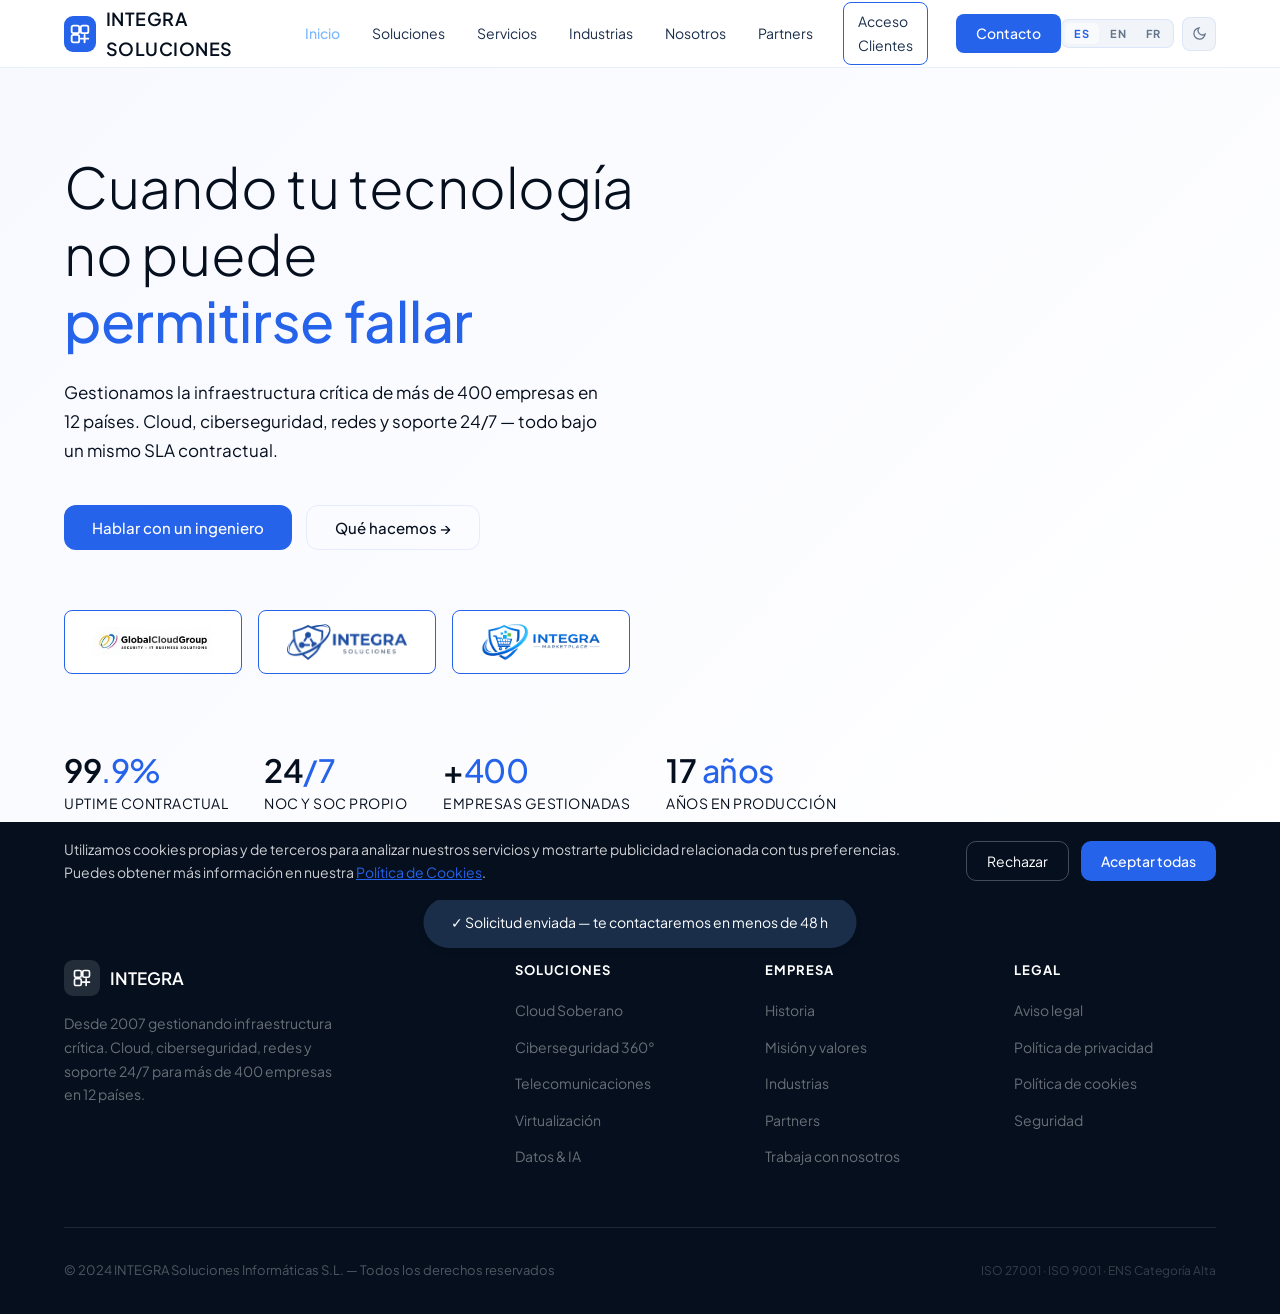
<file: index.html>
<!DOCTYPE html>
<html lang="es">

<head>
  <meta charset="UTF-8">
  <meta name="viewport" content="width=device-width, initial-scale=1.0">
  <title>INTEGRA Soluciones Informáticas</title>
  <link rel="icon"
    href='data:image/svg+xml,<svg xmlns="http://www.w3.org/2000/svg" viewBox="0 0 24 24" fill="none" stroke="%230a5fd6" stroke-width="2.2" stroke-linecap="round"><rect x="2" y="2" width="9" height="9" rx="2"/><rect x="13" y="2" width="9" height="9" rx="2"/><rect x="2" y="13" width="9" height="9" rx="2"/><path d="M13 17.5h9M17.5 13v9"/></svg>'
    type="image/svg+xml">
  <link href="https://fonts.googleapis.com/css2?family=Instrument+Serif:ital@0;1&family=Plus+Jakarta+Sans:wght@300;400;500;600&display=swap" rel="stylesheet">
  <style>
    *,*::before,*::after{box-sizing:border-box;margin:0;padding:0;caret-color:transparent}
    input,textarea,[contenteditable="true"]{caret-color:auto}

:root {
  --ink:#050f1e;--ink2:#1a2e4a;--blue:#2563eb;--blue2:#1e40af;
  --sky:#f8fafc;--sky2:#e2e8f0;--white:#ffffff;--gray:#64748b;
  --gray2:#f1f5f9;--border:rgba(37,99,235,0.1);--accent:#059669;
  --font-head:'Plus Jakarta Sans',sans-serif;--font-body:'Plus Jakarta Sans',sans-serif;
  --radius:8px;--radius-lg:12px;
  --shadow:0 1px 3px rgba(0,0,0,0.1);--shadow-lg:0 4px 6px rgba(0,0,0,0.1);
  --gradient-primary:linear-gradient(135deg, #2563eb 0%, #1e40af 70%);
  --gradient-secondary:linear-gradient(135deg, #f8fafc 0%, #e2e8f0 70%);
  --gradient-tertiary:linear-gradient(135deg, rgba(37,99,235,0.03) 0%, rgba(5,150,105,0.02) 70%);
}

    /* DARK MODE */
body.dark {
  --white:#0f172a;--gray2:#020617;
  --border:rgba(37,99,235,0.2);--sky:rgba(37,99,235,0.08);--sky2:rgba(37,99,235,0.12);
  --gray:#94a3b8;--shadow:0 1px 3px rgba(0,0,0,0.3);--shadow-lg:0 4px 6px rgba(0,0,0,0.4);
  background:#020617;color:#e2e8f0;
  /* Hero dark tokens */
  --hero-bg:#020617;
  --hero-text:#f1f5f9;
  --hero-sub:rgba(255,255,255,0.6);
  --hero-badge-bg:rgba(37,99,235,0.15);
  --hero-badge-border:rgba(37,99,235,0.3);
  --hero-badge-color:#60a5fa;
  --hero-metric-border:rgba(255,255,255,0.1);
  --hero-metric-label:rgba(255,255,255,0.4);
  --hero-grid-color:rgba(255,255,255,0.08);
}
    body.dark nav{background:rgba(10,15,25,0.97);border-bottom-color:rgba(80,140,220,0.14)}
    body.dark .nav-logo{color:#c8daf0}
    body.dark .nav-links a{color:#a8c0e0}
    body.dark .nav-links a:hover{background:var(--sky);color:#7ab8ff}
    body.dark .nav-links a.active{background:var(--sky);color:#7ab8ff}
    body.dark .nav-links a[data-page="login"]{color:#7ab8ff!important;border-color:#7ab8ff!important}
    body.dark .nav-toggle span{background:#c8daf0}
    body.dark .section-title,body.dark h2.section-title{color:#dce8f8}
    body.dark .contact-info h3{color:#dce8f8}
    body.dark .sol-card h3,body.dark .ind-card h3,body.dark .mvv h3,
    body.dark .val-card h4,body.dark .srv-header h4,
    body.dark .contact-item-text h4{color:#dce8f8}
    body.dark .sol-card,body.dark .ind-card{border-color:rgba(80,140,220,0.18)}
    body.dark .srv-header{background:var(--white)}
    body.dark .srv-header:hover{background:var(--sky)}
    body.dark .srv-module{border-color:rgba(80,140,220,0.18)}
    body.dark .contact-form{border-color:rgba(80,140,220,0.18)}
    body.dark .contact-item{border-color:rgba(80,140,220,0.18)}
    body.dark .form-row label{color:#a8c0e0}
    body.dark .form-row input,body.dark .form-row select,body.dark .form-row textarea{
      background:#0d1520;color:#c8daf0;border-color:rgba(80,140,220,0.2)}
    body.dark .val-card{background:var(--gray2);border-color:transparent}
    body.dark .val-card:hover{border-color:rgba(80,140,220,0.2);background:var(--sky)}
    body.dark .captcha-item{background:rgba(255,255,255,0.04);border-color:rgba(80,140,220,0.15)}
    body.dark .captcha-item:hover{background:var(--sky);border-color:var(--blue)}
    body.dark .captcha-label{color:#a8c0e0}
    body.dark .tl-text{color:#a8c0e0}
    body.dark .section-sub{color:#8fa3c0}
    body.dark .login-box h3{color:#dce8f8!important}
    body.dark .login-box label{color:#a8c0e0!important}
    body.dark .login-box input{background:#0d1520!important;color:#c8daf0!important;border-color:rgba(80,140,220,0.2)!important}
    body.dark .login-box p{color:#8fa3c0!important}
    body.dark .login-box .btn-outline{background:rgba(122,184,255,0.1)!important;color:#7ab8ff!important;border-color:#7ab8ff!important}


/* NAV CONTROLS */
.nav-controls{display:flex;align-items:center;gap:8px;flex-shrink:0}
.lang-switch{display:flex;align-items:center;background:var(--gray2);border-radius:8px;padding:3px;gap:2px;border:1px solid var(--border)}
.lang-btn{background:transparent;border:none;font-size:11px;font-weight:700;color:var(--gray);
  padding:4px 9px;border-radius:5px;cursor:pointer;font-family:var(--font-body);
  position:relative;overflow:hidden;letter-spacing:0.8px}
.lang-btn::before{
  content:'';
  position:absolute;
  top:0;
  left:-100%;
  width:100%;
  height:100%;
  background:linear-gradient(90deg,transparent,rgba(255,255,255,0.2),transparent);
}
.lang-btn:hover::before{
  left:100%;
}
.lang-btn.active{background:var(--sky);color:var(--blue);font-weight:700}
.lang-btn:hover:not(.active){
  background:var(--gradient-secondary);
  color:var(--blue);
}
.theme-toggle{
  width:34px;
  height:34px;
  border-radius:8px;
  border:1px solid var(--border);
  background:var(--gray2);
  cursor:pointer;
  display:flex;
  align-items:center;
  justify-content:center;
  color:var(--gray);
  flex-shrink:0;
  position:relative;
  overflow:hidden;
}
.theme-toggle::before{
  content:'';
  position:absolute;
  top:0;
  left:-100%;
  width:100%;
  height:100%;
  background:linear-gradient(90deg,transparent,rgba(255,255,255,0.2),transparent);
}
.theme-toggle:hover::before{
  left:100%;
}
.theme-toggle:hover{
  background:var(--gradient-secondary);
  border-color:var(--blue);
  color:var(--blue);
}
body.dark .lang-switch{
  background:rgba(255,255,255,0.06);
  border-color:rgba(80,140,220,0.18);
}
body.dark .lang-btn:hover:not(.active){
  background:rgba(10,95,214,0.1);
  color:#7ab8ff;
  transform:translateY(-1px);
}
body.dark .theme-toggle{
  background:rgba(255,255,255,0.06);
  border-color:rgba(80,140,220,0.2);
  color:#8fa3c0;
}
body.dark .theme-toggle:hover{
  background:rgba(10,95,214,0.15);
  border-color:var(--blue);
  color:#7ab8ff;
  transform:translateY(-1px);
}

    html,body{height:100%}
    body{font-family:var(--font-body);color:var(--ink);background:var(--white);font-size:16px;line-height:1.65;overflow-x:hidden}

    /* NAV */
    nav{position:fixed;top:0;left:0;right:0;z-index:999;background:rgba(255,255,255,0.96);
      backdrop-filter:blur(12px);border-bottom:1px solid var(--border);padding:0 5vw;
      display:flex;align-items:center;justify-content:space-between;height:68px;transition:box-shadow 0.2s}
    .nav-logo{font-family:var(--font-body);font-size:18px;font-weight:600;color:var(--ink);
      letter-spacing:0.5px;text-decoration:none;display:flex;align-items:center;gap:10px;cursor:pointer}
    .nav-logo-mark{width:36px;height:36px;background:var(--blue);border-radius:9px;
      display:flex;align-items:center;justify-content:center}
.nav-links{display:flex;align-items:center;gap:4px;list-style:none}
.nav-links a{
  font-size:14px;
  font-weight:400;
  color:var(--ink2);
  text-decoration:none;
  padding:7px 14px;
  border-radius:8px;
  position:relative;
  overflow:hidden;
  display:block;
  transition: all 0.3s ease;
  cursor: pointer;
}

.nav-links a:hover{
  background:rgba(37,99,235,0.05);
  color:var(--blue);
}
.nav-links a.active{
  background:transparent;
  color:#7ab8ff;
  font-weight:500;
}
    .nav-cta{background:var(--blue)!important;color:#ffffff!important;border-radius:8px!important;padding:8px 20px!important;font-weight:500!important}
    .nav-cta:hover{background:var(--blue2)!important}
    .nav-cta.active{background:var(--blue2)!important;color:#ffffff!important}
.nav-btn-secondary{font-size:13px;font-weight:600;color:var(--blue);border:1.2px solid var(--blue);padding:6px 12px;border-radius:8px;text-decoration:none;cursor:pointer;display:inline-block}
.nav-btn-secondary:hover{background:var(--sky);}
    body.dark .nav-btn-secondary{color:#7ab8ff;border-color:#7ab8ff}
    body.dark .nav-btn-secondary:hover{background:rgba(10,95,214,0.15)}
    .nav-btn-dark{background:var(--ink);color:white!important;border:none}
    .nav-btn-dark:hover{background:var(--ink2);transform:translateY(-1px)}

    .nav-toggle{display:none;background:none;border:none;cursor:pointer;padding:8px}
    .nav-toggle span{display:block;width:22px;height:2px;background:var(--ink);margin:4px 0}

    #app{padding-top:68px;min-height:calc(100vh - 68px)}
    .page{
}
    @keyframes fadeUp{from{opacity:0;transform:translateY(12px)}to{opacity:1;transform:translateY(0)}}

    .section-wrap{padding:80px 5vw}
    .section-wrap.alt{background:var(--gray2)}
    .section-inner{max-width:1200px;margin:0 auto}
    .section-tag{display:inline-block;font-size:11px;font-weight:600;letter-spacing:2px;text-transform:uppercase;
      color:var(--blue);background:var(--sky);border-radius:6px;padding:5px 12px;margin-bottom:20px}
    .section-title{font-family:var(--font-head);font-size:clamp(28px,3.5vw,44px);font-weight:400;
      line-height:1.15;color:var(--ink);margin-bottom:20px}
    .section-sub{font-size:17px;color:var(--gray);max-width:580px;line-height:1.7;margin-bottom:52px}

.btn-primary{background:var(--blue);color:#ffffff;border:none;border-radius:10px;padding:13px 30px;
  font-size:15px;font-weight:500;font-family:var(--font-body);cursor:pointer;
  text-decoration:none;display:inline-block}
.btn-primary:hover{background:#2563eb;}
.btn-outline{background:transparent;color:#ffffff;border:1px solid rgba(255,255,255,0.25);
  border-radius:10px;padding:13px 30px;font-size:15px;font-weight:400;font-family:var(--font-body);
  cursor:pointer;text-decoration:none;display:inline-block}
.btn-outline:hover{border-color:rgba(255,255,255,0.5);background:rgba(255,255,255,0.07);}
.btn-ghost{background:var(--sky);color:var(--blue);border:1px solid var(--border);border-radius:10px;
  padding:13px 30px;font-size:15px;font-weight:500;font-family:var(--font-body);cursor:pointer;
  text-decoration:none;display:inline-block}
.btn-ghost:hover{background:var(--sky2);}

    /* HERO */
.hero{min-height:calc(100vh - 68px);background:var(--hero-bg);padding:80px 5vw;position:relative;overflow:hidden;display:flex;align-items:center;transition:background 0.3s}
.hero-bg{position:absolute;inset:0;background:linear-gradient(135deg, #f8f9ff 0%, #ffffff 100%)}
body.dark .hero-bg{background:linear-gradient(135deg, #0f172a 0%, #1e293b 100%)}
.hero-grid{position:absolute;inset:0;opacity:0.04;background-image:linear-gradient(var(--hero-grid-color) 1px,transparent 1px),linear-gradient(90deg,var(--hero-grid-color) 1px,transparent 1px);background-size:64px 64px}
.hero-inner{position:relative;z-index:2;max-width:1200px;margin:0 auto;width:100%}
.hero-badge{display:inline-flex;align-items:center;gap:8px;background:var(--hero-badge-bg);border:1px solid var(--hero-badge-border);color:var(--hero-badge-color);font-size:13px;font-weight:500;letter-spacing:0.5px;text-transform:uppercase;padding:8px 20px;border-radius:12px;margin-bottom:24px}
.hero-badge-dot{width:7px;height:7px;border-radius:50%;background:var(--accent);}
.hero-title{font-family:var(--font-head);font-size:clamp(36px,5vw,56px);font-weight:300;color:var(--hero-text);line-height:1.2;letter-spacing:-0.3px;margin-bottom:24px;max-width:700px}
.hero-title span{color:var(--blue);font-weight:500}
body.dark .hero-title span{color:#60a5fa}
.hero-sub{font-size:17px;font-weight:400;color:var(--hero-sub);max-width:540px;line-height:1.7;margin-bottom:40px}
.hero-actions{display:flex;gap:14px;flex-wrap:wrap;margin-bottom:60px}
/* Modern button styles */
.hero .btn-primary{
  background:var(--blue);
  color:#fff;
  border:none;
  padding:12px 28px;
  font-size:15px;
  font-weight:500;
  border-radius:12px;
  cursor:pointer;
  display:inline-block;
}
.hero .btn-primary:hover{
  background:var(--blue2);
}
.hero .btn-outline{
  background:transparent;
  color:var(--ink);
  border:1px solid var(--border);
  padding:12px 28px;
  font-size:15px;
  font-weight:500;
  border-radius:12px;
  cursor:pointer;
  display:inline-block;
}
.hero .btn-outline:hover{
  background:var(--gradient-tertiary);
  color:var(--blue);
}
body.dark .hero .btn-outline{
  background:transparent;
  color:#a8c0e0;
  border:1px solid rgba(168,192,224,0.35);
}
body.dark .hero .btn-outline:hover{
  background:rgba(255,255,255,0.08);
  color:var(--white);
  transform:translateY(-2px);
  box-shadow:0 4px 12px rgba(255,255,255,0.1);
}
.hero-metrics{display:flex;gap:36px;flex-wrap:wrap;border-top:1px solid var(--hero-metric-border);padding-top:32px}
.metric-value{font-family:var(--font-body);font-size:32px;font-weight:600;color:var(--hero-text);line-height:1;letter-spacing:-0.5px}
.metric-value span{color:var(--blue);font-weight:500}
body.dark .metric-value span{color:#60a5fa}
.metric-label{font-size:14px;color:var(--hero-metric-label);margin-top:6px;text-transform:uppercase;letter-spacing:0.5px;display:block}

    /* SOLUCIONES */
    .sol-grid{display:grid;grid-template-columns:repeat(3,1fr);gap:20px}
.sol-card{background:var(--white);border:1px solid var(--border);border-radius:var(--radius-lg);padding:32px}
.sol-card:hover{transform:translateY(-2px);box-shadow:var(--shadow);border-color:rgba(37,99,235,0.2)}
    .sol-icon{width:52px;height:52px;border-radius:14px;background:var(--sky);display:flex;align-items:center;justify-content:center;margin-bottom:20px}
    .sol-icon svg{width:26px;height:26px;color:var(--blue)}
    .sol-card h3{font-family:var(--font-head);font-size:19px;font-weight:400;color:var(--ink);margin-bottom:10px}
    .sol-card p{font-size:14px;color:var(--gray);line-height:1.65}
    .sol-tag{display:inline-block;font-size:11px;font-weight:500;background:var(--sky);color:var(--blue);border-radius:5px;padding:3px 9px;margin-top:16px}

    /* SERVICIOS */
    .srv-grid{display:grid;grid-template-columns:1fr 1fr;gap:40px;align-items:start}
.srv-module{border:1px solid var(--border);border-radius:var(--radius);overflow:hidden;margin-bottom:14px}
.srv-header{display:flex;align-items:center;justify-content:space-between;padding:18px 22px;cursor:pointer;background:var(--white);user-select:none}
.srv-header:hover{background:var(--sky)}
.srv-arrow{width:20px;height:20px;border-radius:50%;border:1px solid var(--border);display:flex;align-items:center;justify-content:center;font-size:14px;color:var(--gray);flex-shrink:0;line-height:1}
.srv-body{padding:0 22px;max-height:0;overflow:hidden;border-top:0 solid var(--border)}
.srv-module.open .srv-body{max-height:260px;padding:16px 22px 20px;border-top-width:1px}
.srv-module.open .srv-arrow{transform:rotate(180deg);background:var(--blue);color:var(--blue)}
    .srv-body p{font-size:14px;color:var(--gray);line-height:1.7}
    .srv-body ul{margin-top:10px;list-style:none}
    .srv-body ul li{font-size:13px;color:var(--ink2);padding:3px 0 3px 16px;position:relative}
    .srv-body ul li::before{content:'—';position:absolute;left:0;color:var(--blue);font-size:11px;top:5px}
    body.dark .srv-body ul li{color:#a8c0e0}
    .srv-panel{background:var(--ink);border-radius:var(--radius-lg);padding:38px;color:#ffffff;position:sticky;top:90px}
    .srv-panel h3{font-family:var(--font-head);font-size:22px;font-weight:400;margin-bottom:12px}
    .srv-panel>p{font-size:14px;color:rgba(255,255,255,0.55);margin-bottom:28px}
    .sla-grid{display:grid;grid-template-columns:1fr 1fr;gap:14px;margin-bottom:28px}
    .sla-item{background:rgba(255,255,255,0.06);border:1px solid rgba(255,255,255,0.1);border-radius:var(--radius);padding:18px}
    .sla-num{font-family:var(--font-body);font-size:26px;font-weight:600;color:#ffffff;letter-spacing:-0.5px}
    .sla-num span{color:#5b9fff}
    .sla-label{font-size:12px;color:rgba(255,255,255,0.4);margin-top:4px}

    /* INDUSTRIAS */
    .ind-grid{display:grid;grid-template-columns:repeat(4,1fr);gap:16px}
.ind-card{background:var(--white);border:1px solid var(--border);border-radius:var(--radius-lg);padding:28px 22px;position:relative;overflow:hidden}
.ind-card:hover{transform:translateY(-2px);box-shadow:var(--shadow);border-color:rgba(37,99,235,0.2)}
    .ind-num{font-family:var(--font-body);font-size:36px;font-weight:300;color:var(--blue);line-height:1;margin-bottom:16px;letter-spacing:-1px}
    .ind-card h3{font-family:var(--font-body);font-size:15px;font-weight:600;color:var(--ink);margin-bottom:8px}
    .ind-card p{font-size:13px;color:var(--gray);line-height:1.6}

    /* NOSOTROS */
    .nos-layout{display:grid;grid-template-columns:1fr 1fr;gap:80px;align-items:start}
    .timeline{position:relative}
    .timeline::before{content:'';position:absolute;left:18px;top:0;bottom:0;width:2px;background:linear-gradient(to bottom,var(--blue),var(--sky2))}
    .tl-item{padding-left:52px;padding-bottom:36px;position:relative}
    .tl-dot{position:absolute;left:10px;top:4px;width:18px;height:18px;border-radius:50%;background:var(--blue);border:3px solid var(--white);box-shadow:0 0 0 2px var(--blue)}
    body.dark .tl-dot{border-color:var(--gray2)}
    .tl-year{font-size:13px;font-weight:700;color:var(--blue);letter-spacing:1px;margin-bottom:4px}
    .tl-text{font-size:14px;color:var(--ink2)}
    .mvv{margin-bottom:36px}
    .mvv h3{font-size:18px;font-weight:600;color:var(--ink);margin-bottom:8px}
    .mvv p{font-size:15px;color:var(--gray);line-height:1.7}
    body.dark .mvv p{color:#8fa3c0}
    .nos-values{display:grid;grid-template-columns:1fr 1fr;gap:16px}
    .val-card{background:var(--gray2);border-radius:var(--radius);padding:22px;border:1px solid transparent;transition:border-color 0.2s,background 0.2s}
    .val-card:hover{border-color:var(--border);background:var(--sky)}
    .val-card h4{font-size:14px;font-weight:600;color:var(--ink);margin-bottom:8px}
    .val-card p{font-size:13px;color:var(--gray)}

    /* PARTNERS */
    .partners-scroll{display:flex;flex-wrap:wrap;gap:14px;margin-bottom:48px}
    .partner-pill{display:flex;align-items:center;gap:12px;background:linear-gradient(145deg,var(--ink),var(--ink2));border:1px solid rgba(10,95,214,0.3);border-radius:100px;padding:10px 24px;font-size:15px;font-weight:600;color:#ffffff;transition:all 0.3s cubic-bezier(0.25,0.8,0.25,1);box-shadow:0 4px 15px rgba(5,15,30,0.2);cursor:default}
    .partner-pill:hover{border-color:var(--accent);box-shadow:0 0 20px rgba(0,200,160,0.4),inset 0 0 10px rgba(0,200,160,0.2);transform:translateY(-5px) scale(1.05)}
    .partner-logo{width:24px;height:24px;object-fit:contain;flex-shrink:0;display:block;border-radius:4px}
    .partner-dot{width:32px;height:32px;border-radius:50%;display:flex;align-items:center;justify-content:center;font-size:14px;font-weight:700;color:#ffffff;flex-shrink:0;box-shadow:0 2px 10px rgba(0,0,0,0.5);border:2px solid rgba(255,255,255,0.1)}
    .eco-strip{background:var(--ink);border-radius:var(--radius-lg);padding:40px;display:grid;grid-template-columns:1fr auto;gap:32px;align-items:center}
    .eco-strip h3{font-family:var(--font-head);font-size:24px;font-weight:400;color:#ffffff}
    .eco-strip p{font-size:15px;color:rgba(255,255,255,0.5);margin-top:8px}

    /* CONTACTO */
    .contact-grid{display:grid;grid-template-columns:1fr 1fr;gap:64px;align-items:start}
    .contact-form{background:var(--gray2);border-radius:var(--radius-lg);padding:38px;border:1px solid var(--border)}
    .form-row{margin-bottom:18px}
    .form-row label{display:block;font-size:13px;font-weight:500;color:var(--ink2);margin-bottom:7px}
    .form-row input,.form-row select,.form-row textarea{width:100%;background:var(--white);border:1px solid var(--border);border-radius:9px;padding:11px 15px;font-size:14px;font-family:var(--font-body);color:var(--ink);outline:none;transition:border-color 0.18s,box-shadow 0.18s;appearance:none}
    .form-row input:focus,.form-row select:focus,.form-row textarea:focus{border-color:var(--blue);box-shadow:0 0 0 3px rgba(10,95,214,0.1)}
    .form-row textarea{height:110px;resize:vertical}
    .form-cols{display:grid;grid-template-columns:1fr 1fr;gap:14px}
    .contact-info h3{font-family:var(--font-head);font-size:22px;font-weight:400;color:var(--ink);margin-bottom:14px}
    .contact-info>p{font-size:15px;color:var(--gray);margin-bottom:32px;line-height:1.7}
    body.dark .contact-info>p{color:#8fa3c0}
    .contact-items{display:flex;flex-direction:column;gap:14px}
    .contact-item{display:flex;align-items:flex-start;gap:14px;padding:18px;background:var(--gray2);border:1px solid var(--border);border-radius:var(--radius)}
    .contact-item-icon{width:40px;height:40px;border-radius:10px;background:var(--sky);display:flex;align-items:center;justify-content:center;flex-shrink:0}
    .contact-item-icon svg{width:18px;height:18px;color:var(--blue)}
    .contact-item-text h4{font-size:13px;font-weight:600;color:var(--ink)}
    .contact-item-text p{font-size:13px;color:var(--gray);margin-top:2px}

    /* FOOTER */
    footer{background:var(--ink);padding:60px 5vw 32px}
    .footer-inner{max-width:1200px;margin:0 auto}
    .footer-top{display:grid;grid-template-columns:2fr 1fr 1fr 1fr;gap:48px;padding-bottom:48px;border-bottom:1px solid rgba(255,255,255,0.1);margin-bottom:32px}
    .footer-brand p{font-size:14px;color:rgba(255,255,255,0.4);line-height:1.7;margin-top:16px;max-width:280px}
    .footer-col h5{font-size:13px;font-weight:700;color:#ffffff;letter-spacing:1px;text-transform:uppercase;margin-bottom:16px}
    .footer-col ul{list-style:none}
    .footer-col ul li{margin-bottom:10px}
    .footer-col ul li a{font-size:14px;color:rgba(255,255,255,0.4);text-decoration:none;cursor:pointer;transition:color 0.18s}
    .footer-col ul li a:hover{color:#ffffff}
    .footer-bottom{display:flex;justify-content:space-between;align-items:center}
    .footer-bottom p{font-size:13px;color:rgba(255,255,255,0.3)}
    .footer-logo{font-family:var(--font-body);font-size:17px;font-weight:600;color:#ffffff;display:flex;align-items:center;gap:10px;cursor:pointer}

    /* COOKIE */
    .cookie-banner{position:fixed;bottom:0;left:0;right:0;background:var(--ink);color:var(--white);padding:16px 5vw;display:flex;justify-content:space-between;align-items:center;gap:24px;z-index:10000}
    .cookie-text p{font-size:14px;color:rgba(255,255,255,0.8);margin:0}
    .cookie-text a{color:var(--blue);text-decoration:underline}
    .cookie-buttons{display:flex;gap:12px;flex-shrink:0}

    /* CAPTCHA */
    .captcha-container{width:100%;margin:10px 0 24px}
    .captcha-label{display:block;font-size:14px;font-weight:500;color:var(--ink);margin-bottom:14px}
    .captcha-label b{font-weight:700}
    .captcha-grid{display:grid;grid-template-columns:repeat(6,1fr);gap:10px}
    .captcha-item{aspect-ratio:1/1;background:#f8fbff;border:1px solid rgba(10,95,214,0.1);border-radius:6px;display:flex;align-items:center;justify-content:center;cursor:pointer;transition:all 0.2s cubic-bezier(0.4,0,0.2,1)}
    .captcha-item:hover{background:var(--sky);border-color:var(--blue);transform:translateY(-2px)}
    .captcha-item.selected{background:var(--white);border-color:var(--blue);box-shadow:0 4px 12px rgba(10,95,214,0.12);transform:scale(1.05)}
    .captcha-item svg{width:22px;height:22px;color:#7c8ea6;transition:color 0.2s}
    .captcha-item:hover svg,.captcha-item.selected svg{color:var(--blue)}
    .captcha-item.error{background:#fff5f5!important;border-color:#ff4d4d!important;box-shadow:0 4px 12px rgba(255,77,77,0.15)!important}
    .captcha-item.error svg{color:#ff4d4d!important}

    /* TOAST */
    .toast{position:fixed;bottom:32px;left:50%;transform:translateX(-50%) translateY(80px);background:var(--ink2);color:#ffffff;padding:14px 28px;border-radius:100px;font-size:14px;box-shadow:var(--shadow-lg);transition:transform 0.3s ease;z-index:1000;pointer-events:none;white-space:nowrap}
    .toast.show{transform:translateX(-50%) translateY(0)}

    /* RESPONSIVE */
    @media(max-width:900px){
      .sol-grid{grid-template-columns:1fr 1fr}
      .ind-grid{grid-template-columns:1fr 1fr}
      .nos-layout{grid-template-columns:1fr;gap:48px}
      .footer-top{grid-template-columns:1fr 1fr;gap:32px}
      .eco-strip{grid-template-columns:1fr}
    }
    @media(max-width:700px){
      .nav-links{display:none}
      .nav-toggle{display:block}
      .sol-grid,.ind-grid,.srv-grid,.contact-grid{grid-template-columns:1fr}
      .sla-grid{grid-template-columns:1fr 1fr}
      .hero-metrics{gap:28px}
      .footer-top{grid-template-columns:1fr}
      .nos-values{grid-template-columns:1fr}
      .form-cols{grid-template-columns:1fr}
      .footer-bottom{flex-direction:column;gap:12px;text-align:center}
      .eco-strip{grid-template-columns:1fr}
      .cookie-banner{flex-direction:column;align-items:stretch}
      .login-box{grid-template-columns:1fr!important}
      .login-box>div{padding:32px!important}
      .lang-btn{padding:3px 7px;font-size:10px}
    }
  </style>
</head>

<body>
  <nav id="main-nav">
    <span class="nav-logo" onclick="navigate('inicio')" style="cursor:pointer">
      <div class="nav-logo-mark">
        <svg viewBox="0 0 24 24" fill="none" stroke="white" stroke-width="2.2" stroke-linecap="round" width="20" height="20">
          <rect x="2" y="2" width="9" height="9" rx="2"/><rect x="13" y="2" width="9" height="9" rx="2"/>
          <rect x="2" y="13" width="9" height="9" rx="2"/><path d="M13 17.5h9M17.5 13v9"/>
        </svg>
      </div>
      INTEGRA SOLUCIONES
    </span>
    <ul class="nav-links" id="nav-links">
      <li><a data-page="inicio" data-i18n="nav.inicio" onclick="navigate('inicio')">Inicio</a></li>
      <li><a data-page="soluciones" data-i18n="nav.soluciones" onclick="navigate('soluciones')">Soluciones</a></li>
      <li><a data-page="servicios" data-i18n="nav.servicios" onclick="navigate('servicios')">Servicios</a></li>
      <li><a data-page="industrias" data-i18n="nav.industrias" onclick="navigate('industrias')">Industrias</a></li>
      <li><a data-page="nosotros" data-i18n="nav.nosotros" onclick="navigate('nosotros')">Nosotros</a></li>
      <li><a data-page="partners" data-i18n="nav.partners" onclick="navigate('partners')">Partners</a></li>
      <li style="margin-left:12px;"><a data-page="login" data-i18n="nav.clientes" onclick="navigate('login')" class="nav-btn-secondary">Acceso Clientes</a></li>
      <li style="margin-left:24px;"><a data-page="contacto" data-i18n="nav.contacto" onclick="navigate('contacto')" class="nav-cta">Contacto</a></li>
    </ul>
    <div class="nav-controls">
<div class="lang-switch">
  <button class="lang-btn active" id="lang-es" onclick="setLang('es')">ES</button>
  <button class="lang-btn" id="lang-en" onclick="setLang('en')">EN</button>
  <button class="lang-btn" id="lang-fr" onclick="setLang('fr')">FR</button>
</div>
      <button class="theme-toggle" id="theme-toggle" onclick="toggleTheme()" aria-label="Toggle theme">
        <svg id="icon-moon" width="15" height="15" viewBox="0 0 24 24" fill="none" stroke="currentColor" stroke-width="2" stroke-linecap="round"><path d="M21 12.79A9 9 0 1 1 11.21 3 7 7 0 0 0 21 12.79z"/></svg>
        <svg id="icon-sun" width="15" height="15" viewBox="0 0 24 24" fill="none" stroke="currentColor" stroke-width="2" stroke-linecap="round" style="display:none"><circle cx="12" cy="12" r="5"/><line x1="12" y1="1" x2="12" y2="3"/><line x1="12" y1="21" x2="12" y2="23"/><line x1="4.22" y1="4.22" x2="5.64" y2="5.64"/><line x1="18.36" y1="18.36" x2="19.78" y2="19.78"/><line x1="1" y1="12" x2="3" y2="12"/><line x1="21" y1="12" x2="23" y2="12"/><line x1="4.22" y1="19.78" x2="5.64" y2="18.36"/><line x1="18.36" y1="5.64" x2="19.78" y2="4.22"/></svg>
      </button>
      <button class="nav-toggle" id="menuToggle" aria-label="Menú"><span></span><span></span><span></span></button>
    </div>
  </nav>

  <div id="app"></div>

  <div class="cookie-banner" id="cookieBanner">
    <div class="cookie-text"><p id="cookie-text-p"></p></div>
    <div class="cookie-buttons">
      <button class="btn-outline" style="padding:10px 20px;font-size:14px;" id="cookie-reject" onclick="acceptCookies()"></button>
      <button class="btn-primary" style="padding:10px 20px;font-size:14px;" id="cookie-accept" onclick="acceptCookies()"></button>
    </div>
  </div>

  <div class="toast" id="toast"></div>

  <script>
    // ─── I18N ────────────────────────────────────────────────────────────────────
    let currentLang = 'es';
    let currentPage = 'inicio';
    let isDark = false;

    const T = {
      es: {
        nav:{inicio:'Inicio',soluciones:'Soluciones',servicios:'Servicios',industrias:'Industrias',nosotros:'Nosotros',partners:'Partners',clientes:'Acceso Clientes',contacto:'Contacto'},
        hero:{badge:'Madrid · Desde 2007',title:'Cuando tu tecnología<br>no puede<br><span>permitirse fallar</span>',sub:'Gestionamos la infraestructura crítica de más de 400 empresas en 12 países. Cloud, ciberseguridad, redes y soporte 24/7 — todo bajo un mismo SLA contractual.',cta1:'Hablar con un ingeniero',cta2:'Qué hacemos →',m1l:'Uptime contractual',m2l:'NOC y SOC propio',m3l:'Empresas gestionadas',m4l:'Años en producción'},
        sol:{tag:'Soluciones',title:'Sin piezas sueltas',sub:'No vendemos productos. Diseñamos la arquitectura completa, la desplegamos y la mantenemos. Desde el primer cable hasta el último dashboard.',cta:'Cuéntanos tu caso',cards:[['Hosting Web Empresarial','Servidores dedicados con SSL incluido, backups diarios automatizados y panel propio. Sin sorpresas en la factura.','Web & Servidores'],['Cloud Soberano','Diseñamos arquitecturas híbridas sobre AWS, Azure y nube privada que cumplen con la normativa española. Nos encargamos de la migración.','Multi-cloud'],['Ciberseguridad','SOC propio activo 24/7, gestión de identidades y respuesta a incidentes. No subcontratamos la monitorización.','Zero Trust · ISO 27001'],['Telecomunicaciones','SD-WAN, MPLS, voz IP y conectividad dedicada. Infraestructura de red para sedes, plantas y entornos remotos.','SD-WAN & MPLS'],['Virtualización','Consolidación de servidores, VDI y Kubernetes. Reducimos costes de CPD sin sacrificar rendimiento.','VMware · Nutanix'],['Datos & IA','Arquitectura de datos para entornos regulados: ingestión, gobierno, visualización y modelos aplicados en producción.','MLOps · DataOps'],['Servicios Gestionados','MSP completo con monitorización proactiva, gestión de activos ITIL v4 y escalado N1/N2/N3 bajo SLA.','NOC 24/7']]},
        srv:{tag:'Servicios',title:'Lo que hacemos, en detalle',sub:'Cada línea de servicio tiene un equipo propio, certificaciones específicas y SLAs diferenciados según criticidad.',panelTitle:'Lo que firmamos',panelSub:'Estos no son objetivos internos. Son compromisos contractuales que auditamos con el cliente cada trimestre.',sla1:'Uptime garantizado',sla2:'NOC & SOC activo',sla3:'Respuesta incidentes P1',sla4:'Certificación en vigor',cta:'Hablar con preventa',modules:[['Integra Data Tech','Construimos pipelines de datos desde cero: ingestión, transformación, modelado y visualización. Para que los datos lleguen cuando los necesitas, no al día siguiente.',['Arquitectura Data Warehouse y Data Lake','Pipelines ETL/ELT y streaming en tiempo real','Dashboards BI para dirección y operaciones','Modelos predictivos desplegados en producción'],true],['Data Sales & CRM Tech','Conectamos los datos comerciales con la operación de ventas. Menos Excel, más señal.',['Scoring de leads con modelos propios','Integración con cualquier CRM del mercado','Enriquecimiento de BBDD B2B','Informes comerciales automáticos'],false],['Provisión & Logística IT','Hardware, software y licencias sin esperas. Catálogo propio, gestión de garantías y logística inversa certificada.',['Más de 50.000 referencias en catálogo','CMDB integrada con el resto de servicios','Reciclaje certificado de material obsoleto'],false],['Consultoría & Transformación','Auditamos la situación real, no la ideal. Proponemos un camino concreto, no un PowerPoint de 80 slides.',['Auditorías de infraestructura y madurez digital','Plan de modernización por fases y prioridades','Dirección técnica de proyecto (PMI/PRINCE2)'],false],['Soporte & Field Services','Técnicos en campo y help desk propio. Cobertura peninsular e internacional sin subcontratación.',['Help Desk N1/N2/N3 en horario extendido','Intervención presencial con tiempo de respuesta SLA','Break-fix, instalaciones y relocalizaciones'],false]]},
        ind:{tag:'Industrias',title:'Sectores donde trabajamos',sub:'Llevamos años en los sectores donde un fallo tiene consecuencias reales. Conocemos los requisitos técnicos, legales y operativos de cada uno.',cta:'Hablar con alguien de tu sector',sectors:[['Telco & Operadoras','BSS/OSS, infraestructura de red, NOC subcontratado y proyectos de expansión de capacidad.'],['Sector Público','ENS Categoría Alta, RGPD, cloud soberano e integración con sistemas de la Administración.'],['Inteligencia Artificial','Infraestructura GPU, MLOps y gobernanza de modelos para equipos de datos en producción.'],['Defensa & Seguridad','Redes clasificadas, comunicaciones tácticas y ciberseguridad para infraestructuras críticas nacionales.'],['Banca & Seguros','Entornos DORA y PSD2, core bancario cloud-native y continuidad de negocio con SLA financiero.'],['Industria & Manufactura','Convergencia IT/OT, IIoT, SCADA en nube privada y digitalización de línea de producción.'],['Salud','Interoperabilidad HL7/FHIR, HIS, telemedicina y seguridad de datos clínicos en entornos hospitalarios.'],['Retail & Distribución','Gestión de inventario en tiempo real, infraestructura de tienda y analítica de comportamiento de cliente.']]},
        nos:{tag:'Nosotros',title:'Empezamos en 2007.<br>Seguimos aquí.',missionTitle:'Por qué existimos',missionText:'Muchas empresas compran tecnología y se quedan solas gestionándola. Nosotros hacemos lo contrario: nos hacemos cargo de la infraestructura para que el cliente pueda centrarse en su negocio. No tercerizamos la responsabilidad.',visionTitle:'A dónde vamos',visionText:'Queremos ser el integrador de referencia en el sur de Europa para entornos donde el tiempo de inactividad tiene coste real. Eso significa cloud, seguridad e IA convergiendo en una sola propuesta.',v1h:'Sin letra pequeña',v1p:'Los SLAs que firmamos son los que monitorizamos. Si no se cumplen, hay penalización. Así de simple.',v2h:'Equipo propio',v2p:'No subcontratamos el núcleo del servicio. Los ingenieros que firman el contrato son los que cogen el teléfono.',v3h:'Tecnología probada',v3p:'No somos early adopters de todo. Adoptamos cuando algo está maduro y podemos garantizarlo.',v4h:'Comunicación directa',v4p:'Un interlocutor técnico, no un account manager que abre tickets.',timeline:[['2007','Fundamos INTEGRA en Madrid con 6 personas. Los primeros clientes eran medianas empresas con problemas de red que nadie quería resolver.'],['2010','Primer contrato con infraestructura crítica nacional. Montamos el NOC propio en lugar de subcontratar. Certificación ISO 9001.'],['2014','Abrimos proyectos en LATAM y Norte de África. El equipo llegó a 40 personas. Primeros servicios cloud gestionados.'],['2018','SOC propio operativo. ISO 27001 certificada. Partnerships Advanced con AWS y Microsoft.'],['2021','División de Datos & IA. Primer proyecto de cloud soberano para una Administración Pública española.'],['2024','Más de 400 clientes activos en 12 países. Top 10 MSP en España según CRN. Y seguimos creciendo.']]},
        par:{tag:'Partners',title:'Con quién trabajamos',sub:'Partnerships reales, no logos en una página. En cada relación tenemos el nivel más alto de certificación técnica y acceso directo a preventa del fabricante.',ecoTitle:'¿Buscas un integrador para tu canal?',ecoSub:'Trabajamos con fabricantes y distribuidores en proyectos conjuntos. Si quieres hablar de condiciones, escríbenos.',ecoCta:'Contactar'},
        cnt:{tag:'Contacto',title:'Sin formularios eternos',infoTitle:'Cuéntanos qué necesitas',infoSub:'Un ingeniero de preventa analizará tu caso y te responde en menos de 24 horas laborables. Sin demo automática, sin secuencia de emails.',c1h:'Teléfono',c1p:'+34 900 123 456 — Lun-Vie 9:00-18:30',c2h:'Email comercial',c2p:'ventas@integra-si.com',c3h:'Soporte 24/7',c3p:'soporte@integra-si.com · +34 900 999 247',c4h:'Oficina principal',c4p:'Calle Serrano 41, 28001 Madrid',fNombre:'Nombre',fEmpresa:'Empresa',fEmail:'Email corporativo',fTipo:'¿En qué te ayudamos?',fMsg:'Cuéntanos',fMsgPh:'Describe brevemente tu situación o lo que necesitas. No hace falta que sea perfecto.',fNombrePh:'Ana García',fEmpresaPh:'Tu empresa',fEmailPh:'ana@empresa.com',fOpt0:'Selecciona una opción',fOpt1:'Quiero una demo técnica',fOpt2:'Consulta comercial',fOpt3:'Información sobre un servicio concreto',fOpt4:'Soy cliente y necesito soporte',fOpt5:'Quiero ser partner o distribuidor',submit:'Enviar →',captchaLabel:'Seguridad: Seleccione el icono de la <b>Nube</b>'},
        login:{tag:'Portal de Clientes',title:'Tu panel de<br>infraestructura',sub:'Accede a tus servidores, servicios cloud y métricas de disponibilidad. Si algo falla antes de que lo veas, ya sabemos.',f1:'Facturas, métricas y alertas en tiempo real',f2:'Gestión de entornos sin llamar a nadie',f3:'Ticket prioritario con técnico asignado',formTitle:'Iniciar sesión',emailLabel:'Email corporativo',emailPh:'tu@empresa.com',passLabel:'Contraseña',passPh:'••••••••',cta:'Acceder a mi panel →',noAccount:'¿Todavía no tienes cuenta?',register:'Registrar una cuenta nueva'},
        registro:{tag:'Nuevos Clientes',title:'Empezamos<br>cuando quieras',sub:'Una llamada de 30 minutos para entender tu situación. Sin presión, sin propuesta automática.',f1:'Primera consulta técnica sin coste',f2:'Migración planificada sin cortes de servicio',f3:'SLA contractual desde el primer día',formTitle:'Crear una cuenta',companyLabel:'Nombre de la empresa',companyPh:'Ej. ACME Corp',emailLabel:'Email corporativo',emailPh:'tu@empresa.com',passLabel:'Contraseña',passPh:'••••••••',cta:'Completar registro →',hasAccount:'¿Ya eres cliente de INTEGRA?',loginBtn:'Volver a iniciar sesión'},
        footer:{desc:'Desde 2007 gestionando infraestructura crítica. Cloud, ciberseguridad, redes y soporte 24/7 para más de 400 empresas en 12 países.',col1:'Soluciones',col2:'Empresa',col3:'Legal',s1:'Cloud Soberano',s2:'Ciberseguridad 360°',s3:'Telecomunicaciones',s4:'Virtualización',s5:'Datos & IA',e1:'Historia',e2:'Misión y valores',e3:'Industrias',e4:'Partners',e5:'Trabaja con nosotros',l1:'Aviso legal',l2:'Política de privacidad',l3:'Política de cookies',l4:'Seguridad',copy:'© 2024 INTEGRA Soluciones Informáticas S.L. — Todos los derechos reservados'},
        cookie:{text:'Utilizamos cookies propias y de terceros para analizar nuestros servicios y mostrarte publicidad relacionada con tus preferencias. Puedes obtener más información en nuestra <a href="#">Política de Cookies</a>.',reject:'Rechazar',accept:'Aceptar todas'},
        toast:'✓ Solicitud enviada — te contactaremos en menos de 48 h',
        alerts:{fillForm:'Por favor completa al menos el nombre y el email.',selectIcon:'Por favor, selecciona un icono de seguridad.',wrongIcon:'Icono de seguridad incorrecto. Inténtalo de nuevo.'}
      },
      en: {
        nav:{inicio:'Home',soluciones:'Solutions',servicios:'Services',industrias:'Industries',nosotros:'About',partners:'Partners',clientes:'Client Access',contacto:'Contact'},
        hero:{badge:'Madrid · Since 2007',title:'When your technology<br>cannot afford<br><span>to fail</span>',sub:'We manage critical infrastructure for over 400 companies across 12 countries. Cloud, cybersecurity, networking and 24/7 support — all under a single contractual SLA.',cta1:'Talk to an engineer',cta2:'What we do →',m1l:'Contractual uptime',m2l:'Own NOC & SOC',m3l:'Companies managed',m4l:'Years in production'},
        sol:{tag:'Solutions',title:'No loose ends',sub:'We don\'t sell products. We design the full architecture, deploy it and keep it running. From the first cable to the last dashboard.',cta:'Tell us your case',cards:[['Enterprise Web Hosting','Dedicated servers with SSL included, automated daily backups and our own control panel. No billing surprises.','Web & Servers'],['Sovereign Cloud','We design hybrid architectures on AWS, Azure and private cloud that meet Spanish regulatory requirements. We handle the migration.','Multi-cloud'],['Cybersecurity','Own SOC active 24/7, identity management and incident response. We don\'t outsource monitoring.','Zero Trust · ISO 27001'],['Telecommunications','SD-WAN, MPLS, IP voice and dedicated connectivity. Network infrastructure for offices, plants and remote sites.','SD-WAN & MPLS'],['Virtualization','Server consolidation, VDI and Kubernetes. We reduce data center costs without sacrificing performance.','VMware · Nutanix'],['Data & AI','Data architecture for regulated environments: ingestion, governance, visualization and production-ready applied models.','MLOps · DataOps'],['Managed Services','Full MSP with proactive monitoring, ITIL v4 asset management and N1/N2/N3 escalation under SLA.','NOC 24/7']]},
        srv:{tag:'Services',title:'What we do, in detail',sub:'Each service line has its own team, specific certifications and differentiated SLAs by criticality level.',panelTitle:'What we sign',panelSub:'These are not internal targets. They are contractual commitments we audit with the client every quarter.',sla1:'Guaranteed uptime',sla2:'Active NOC & SOC',sla3:'P1 incident response',sla4:'Valid certification',cta:'Talk to pre-sales',modules:[['Integra Data Tech','We build data pipelines from scratch: ingestion, transformation, modelling and visualization. So data arrives when you need it, not the next day.',['Data Warehouse and Data Lake architecture','ETL/ELT pipelines and real-time streaming','BI dashboards for leadership and operations','Predictive models deployed in production'],true],['Data Sales & CRM Tech','We connect commercial data with sales operations. Less spreadsheets, more signal.',['Lead scoring with custom models','Integration with any CRM on the market','B2B database enrichment','Automated commercial reporting'],false],['IT Provisioning & Logistics','Hardware, software and licenses without delays. Own catalog, warranty management and certified reverse logistics.',['Over 50,000 references in catalog','CMDB integrated with all other services','Certified recycling of obsolete equipment'],false],['Consulting & Transformation','We audit the real situation, not the ideal one. We propose a concrete path, not an 80-slide deck.',['Infrastructure and digital maturity audits','Phased modernization roadmap with clear priorities','Technical project management (PMI/PRINCE2)'],false],['Support & Field Services','Field technicians and own help desk. National and international coverage without subcontracting.',['Help Desk N1/N2/N3 extended hours','On-site intervention with SLA response time','Break-fix, installations and relocations'],false]]},
        ind:{tag:'Industries',title:'Sectors we work in',sub:'We\'ve spent years in sectors where a failure has real consequences. We know the technical, legal and operational requirements of each one.',cta:'Talk to someone in your sector',sectors:[['Telco & Carriers','BSS/OSS, network infrastructure, outsourced NOC and capacity expansion projects.'],['Public Sector','ENS High Category, GDPR, sovereign cloud and integration with Public Administration systems.'],['Artificial Intelligence','GPU infrastructure, MLOps and model governance for data teams running in production.'],['Defense & Security','Classified networks, tactical communications and cybersecurity for national critical infrastructures.'],['Banking & Insurance','DORA and PSD2 environments, cloud-native banking core and business continuity with financial SLA.'],['Industry & Manufacturing','IT/OT convergence, IIoT, SCADA on private cloud and production line digitalization.'],['Healthcare','HL7/FHIR interoperability, HIS, telemedicine and clinical data security in hospital environments.'],['Retail & Distribution','Real-time inventory management, store infrastructure and customer behaviour analytics.']]},
        nos:{tag:'About',title:'Started in 2007.<br>Still here.',missionTitle:'Why we exist',missionText:'Many companies buy technology and end up managing it alone. We do the opposite: we take ownership of the infrastructure so the client can focus on their business. We don\'t outsource the responsibility.',visionTitle:'Where we\'re going',visionText:'We want to be the reference integrator in southern Europe for environments where downtime has a real cost. That means cloud, security and AI converging in a single proposal.',v1h:'No small print',v1p:'The SLAs we sign are the ones we monitor. If they\'re not met, there\'s a penalty. Simple as that.',v2h:'Own team',v2p:'We don\'t outsource the core of the service. The engineers who sign the contract are the ones who pick up the phone.',v3h:'Proven technology',v3p:'We\'re not early adopters of everything. We adopt when something is mature and we can guarantee it.',v4h:'Direct communication',v4p:'One technical contact, not an account manager who opens tickets.',timeline:[['2007','We founded INTEGRA in Madrid with 6 people. First clients were mid-sized companies with network problems nobody wanted to solve.'],['2010','First critical national infrastructure contract. Built our own NOC instead of subcontracting. ISO 9001 certification.'],['2014','Opened projects in LATAM and North Africa. Team reached 40 people. First managed cloud services.'],['2018','Own SOC operational. ISO 27001 certified. Advanced partnerships with AWS and Microsoft.'],['2021','Data & AI division launched. First sovereign cloud project for a Spanish Public Administration.'],['2024','Over 400 active clients across 12 countries. Top 10 MSP in Spain per CRN. Still growing.']]},
        par:{tag:'Partners',title:'Who we work with',sub:'Real partnerships, not logos on a page. In each relationship we hold the highest level of technical certification and direct access to the manufacturer\'s pre-sales team.',ecoTitle:'Looking for an integrator for your channel?',ecoSub:'We work with manufacturers and distributors on joint projects. If you want to discuss terms, write to us.',ecoCta:'Contact us'},
        cnt:{tag:'Contact',title:'No endless forms',infoTitle:'Tell us what you need',infoSub:'A pre-sales engineer will review your case and reply within 24 business hours. No automated demo, no email sequence.',c1h:'Phone',c1p:'+34 900 123 456 — Mon-Fri 9:00-18:30',c2h:'Sales email',c2p:'ventas@integra-si.com',c3h:'24/7 Support',c3p:'soporte@integra-si.com · +34 900 999 247',c4h:'Main office',c4p:'Calle Serrano 41, 28001 Madrid',fNombre:'Name',fEmpresa:'Company',fEmail:'Corporate email',fTipo:'How can we help?',fMsg:'Tell us',fMsgPh:'Describe your situation briefly. It doesn\'t need to be perfect.',fNombrePh:'John Smith',fEmpresaPh:'Your company',fEmailPh:'john@company.com',fOpt0:'Select an option',fOpt1:'I want a technical demo',fOpt2:'Commercial inquiry',fOpt3:'Info on a specific service',fOpt4:'I\'m a client and need support',fOpt5:'I want to be a partner or distributor',submit:'Send →',captchaLabel:'Security: Select the <b>Cloud</b> icon'},
        login:{tag:'Client Portal',title:'Your infrastructure,<br>under control',sub:'Manage your servers, web hosting and cloud services from a single centralized and completely secure control panel.',f1:'Billing and real-time metrics',f2:'1-click environment deployment',f3:'Priority technical support',formTitle:'Sign in',emailLabel:'Corporate email',emailPh:'you@company.com',passLabel:'Password',passPh:'••••••••',cta:'Access my dashboard →',noAccount:"Don't have an account yet?",register:'Register a new account'},
        registro:{tag:'New Clients',title:'Start your<br>transformation',sub:'Join hundreds of companies already trusting our infrastructure for their critical projects.',f1:'Free initial consulting',f2:'Migration without service interruption',f3:'SLAs up to 99.99%',formTitle:'Create an account',companyLabel:'Company name',companyPh:'E.g. ACME Corp',emailLabel:'Corporate email',emailPh:'you@company.com',passLabel:'Password',passPh:'••••••••',cta:'Complete registration →',hasAccount:'Already an INTEGRA client?',loginBtn:'Back to sign in'},
        footer:{desc:'Managing critical infrastructure since 2007. Cloud, cybersecurity, networking and 24/7 support for over 400 companies across 12 countries.',col1:'Solutions',col2:'Company',col3:'Legal',s1:'Sovereign Cloud',s2:'360° Cybersecurity',s3:'Telecommunications',s4:'Virtualization',s5:'Data & AI',e1:'History',e2:'Mission & values',e3:'Industries',e4:'Partners',e5:'Work with us',l1:'Legal notice',l2:'Privacy policy',l3:'Cookie policy',l4:'Security',copy:'© 2024 INTEGRA Soluciones Informáticas S.L. — All rights reserved'},
        cookie:{text:'We use our own and third-party cookies to analyze our services and show you relevant advertising. You can get more information in our <a href="#">Cookie Policy</a>.',reject:'Reject',accept:'Accept all'},
        toast:'✓ Request sent — we will contact you within 48 hours',
        alerts:{fillForm:'Please fill in at least your name and email.',selectIcon:'Please select a security icon.',wrongIcon:'Incorrect security icon. Please try again.'}
      },
      fr: {
        nav:{inicio:'Accueil',soluciones:'Solutions',servicios:'Services',industrias:'Industries',nosotros:'À propos',partners:'Partenaires',clientes:'Espace Clients',contacto:'Contact'},
        hero:{badge:'Madrid · Depuis 2007',title:'Quand votre technologie<br>ne peut pas<br><span>se permettre de tomber</span>',sub:"Nous gérons l'infrastructure critique de plus de 400 entreprises dans 12 pays. Cloud, cybersécurité, réseaux et support 24/7 — sous un seul SLA contractuel.",cta1:'Parler à un ingénieur',cta2:'Ce que nous faisons →',m1l:'Disponibilité contractuelle',m2l:'NOC & SOC propres',m3l:'Entreprises gérées',m4l:'Ans en production'},
        sol:{tag:'Solutions',title:'Architecture numérique complète',sub:"Une plateforme intégrée couvrant tout le cycle de vie de l'infrastructure technologique d'entreprise, de la connectivité à l'intelligence des données.",cta:'Demander une démo technique',cards:[["Hébergement Web Entreprise","Serveurs dédiés et hébergement haute performance avec certificats SSL, sauvegardes quotidiennes et panneau de contrôle intuitif.",'Web & Serveurs'],['Cloud Souverain',"Déploiement hybride et multi-cloud avec conformité réglementaire nationale. Migration, optimisation et gestion continue sur AWS, Azure et cloud privé.",'Architecture hybride'],['Cybersécurité 360°','SOC géré, gestion des identités, protection des endpoints, renseignement sur les menaces et réponse aux incidents avec SLA garanti.','Zero Trust'],['Télécommunications','Réseaux WAN/SD-WAN, connectivité dédiée, voix entreprise et solutions IoT pour les infrastructures critiques nationales et internationales.','SD-WAN & MPLS'],['Virtualisation',"Consolidation de serveurs, virtualisation des postes de travail (VDI) et conteneurs Kubernetes pour maximiser l'efficacité du datacenter.",'VMware · Nutanix'],['Données & IA','Pipelines de données, data lakes entreprise et modèles IA appliquée pour secteurs réglementés, avec gouvernance et traçabilité complètes.','MLOps · DataOps'],['Services Gérés',"MSP complet : surveillance proactive 24/7, gestion du cycle de vie des actifs, ITIL v4 et CMDB unifiée pour toute l'infrastructure.",'ITIL v4 · NOC 24/7']]},
        srv:{tag:'Services',title:'Portefeuille de services spécialisés',sub:'Modules conçus pour couvrir chaque couche du stack technologique avec des équipes certifiées et des méthodologies éprouvées.',panelTitle:'Garanties de service',panelSub:'Engagements mesurables soutenus par des contrats de niveau de service auditables.',sla1:'Disponibilité SLA',sla2:'NOC & SOC actif',sla3:'Temps de réponse',sla4:'Certification active',cta:'Demander une consultation commerciale',modules:[['Integra Data Tech',"Solutions de données end-to-end : de l'ingestion à la visualisation analytique avancée.",['Architecture Data Warehouse et Data Lake','ETL/ELT et pipelines en temps réel','Business Intelligence et tableaux de bord exécutifs','Modèles prédictifs avec IA appliquée'],true],['Data Sales & CRM Tech','Activation commerciale basée sur les données : intelligence de marché et segmentation avancée.',['Scoring et qualification de leads avec IA','Intégration CRM et automatisation des ventes','Enrichissement de bases de données B2B','Reporting commercial en temps réel'],false],['Approvisionnement & Logistique IT',"Approvisionnement agile en matériel, logiciels et licences pour des projets de toute échelle.",['Catalogue de plus de 50 000 références','Gestion des garanties et des actifs (CMDB)','Logistique inverse et recyclage certifié'],false],['Conseil & Transformation Numérique',"Accompagnement stratégique dans les projets de modernisation technologique et d'adoption cloud.",["Audits d'infrastructure et de maturité numérique",'Feuilles de route de transformation technologique','Gestion de projets PMO certifiée (PMI/PRINCE2)'],false],['Support & Services Terrain','Support technique sur site et à distance avec couverture nationale et internationale.',['Help Desk et support N1/N2/N3','Intervention sur le terrain (break-fix, installations)','SLA personnalisé par criticité'],false]]},
        ind:{tag:'Industries',title:'Secteurs qui nous font confiance',sub:'Connaissance verticale approfondie des secteurs les plus exigeants en matière de disponibilité, de sécurité et de conformité réglementaire.',cta:'Parler à un spécialiste de votre secteur',sectors:[['Télécoms & Opérateurs','BSS/OSS, infrastructure réseau, gestion des NOC et solutions de capacité pour les opérateurs de télécommunications.'],['Secteur Public','Administrations centrales, régions et municipalités : ENS, RGPD, cloud souverain et services de citoyenneté numérique.'],["Intelligence Artificielle","Plateformes d'IA d'entreprise, MLOps, infrastructure GPU et gouvernance des modèles pour les organisations data-driven."],['Défense & Sécurité','Réseaux classifiés, communications tactiques, cybersécurité OTAN et solutions pour les infrastructures critiques nationales.'],['Banque & Assurance','Conformité DORA/PSD2, core bancaire cloud-native, détection de fraude avec IA et continuité des activités.'],['Industrie & Fabrication',"Convergence IT/OT, IIoT, SCADA dans le cloud et numérisation d'usine pour l'industrie 4.0."],['Santé','HIS, télémédecine, interopérabilité HL7/FHIR, sécurité des données cliniques et cloud hospitalier certifié.'],['Retail & Distribution','Omnicanal, gestion des stocks en temps réel, analyse client et infrastructure de magasin connecté.']]},
        nos:{tag:'À propos',title:'Fondés en 2007.<br>Toujours là.',missionTitle:'Pourquoi nous existons',missionText:"Beaucoup d'entreprises achètent de la technologie et se retrouvent seules à la gérer. Nous faisons le contraire : nous prenons en charge l'infrastructure pour que le client puisse se concentrer sur son métier. Nous n'externalisons pas la responsabilité.",visionTitle:'Où nous allons',visionText:"Nous voulons être l'intégrateur de référence dans le sud de l'Europe pour les environnements où l'indisponibilité a un coût réel. Cela signifie cloud, sécurité et IA qui convergent dans une seule proposition.",v1h:'Sans petites lignes',v1p:'Les SLAs que nous signons sont ceux que nous monitorons. S\'ils ne sont pas respectés, il y a pénalité.',v2h:'Équipe propre',v2p:'Nous n\'externalisons pas le cœur du service. Les ingénieurs qui signent le contrat sont ceux qui répondent au téléphone.',v3h:'Technologie éprouvée',v3p:'Nous n\'adoptons pas tout en version bêta. Nous adoptons quand c\'est mature et qu\'on peut le garantir.',v4h:'Communication directe',v4p:'Un interlocuteur technique, pas un account manager qui ouvre des tickets.',timeline:[['2007',"Nous avons fondé INTEGRA à Madrid avec 6 personnes. Premiers clients : des PME avec des problèmes réseau que personne ne voulait résoudre."],['2010',"Premier contrat d'infrastructure critique nationale. Nous avons monté notre propre NOC au lieu de sous-traiter. Certification ISO 9001."],['2014','Ouverture de projets en LATAM et en Afrique du Nord. L\'équipe a atteint 40 personnes. Premiers services cloud gérés.'],['2018','SOC propre opérationnel. ISO 27001 certifiée. Partenariats Advanced avec AWS et Microsoft.'],['2021',"Division Données & IA lancée. Premier projet de cloud souverain pour une administration publique espagnole."],['2024','Plus de 400 clients actifs dans 12 pays. Top 10 MSP en Espagne selon CRN. Et nous continuons à croître.']]},
        par:{tag:'Partenaires',title:'Avec qui nous travaillons',sub:'Des partenariats réels, pas des logos sur une page. Dans chaque relation, nous détenons le plus haut niveau de certification technique et un accès direct à la prévente du fabricant.',ecoTitle:'Vous cherchez un intégrateur pour votre canal ?',ecoSub:'Nous travaillons avec des fabricants et des distributeurs sur des projets communs. Écrivez-nous pour parler des conditions.',ecoCta:'Nous contacter'},
        cnt:{tag:'Contact',title:'Sans formulaires interminables',infoTitle:'Dites-nous ce dont vous avez besoin',infoSub:'Un ingénieur de pré-vente examinera votre cas et vous répondra sous 24 heures ouvrées. Pas de démo automatique, pas de séquence d\'emails.',c1h:'Téléphone',c1p:'+34 900 123 456 — Lun-Ven 9h00-18h30',c2h:'Email commercial',c2p:'ventas@integra-si.com',c3h:'Support 24/7',c3p:'soporte@integra-si.com · +34 900 999 247',c4h:'Bureau principal',c4p:'Calle Serrano 41, 28001 Madrid',fNombre:'Nom',fEmpresa:'Entreprise',fEmail:'Email professionnel',fTipo:'Comment pouvons-nous aider ?',fMsg:'Dites-nous',fMsgPh:'Décrivez brièvement votre situation. Pas besoin que ce soit parfait.',fNombrePh:'Jean Dupont',fEmpresaPh:'Votre entreprise',fEmailPh:'jean@entreprise.com',fOpt0:'Sélectionnez une option',fOpt1:'Je veux une démo technique',fOpt2:'Demande commerciale',fOpt3:'Info sur un service spécifique',fOpt4:'Je suis client et j\'ai besoin d\'aide',fOpt5:'Je veux être partenaire ou distributeur',submit:'Envoyer →',captchaLabel:"Sécurité : Sélectionnez l'icône du <b>Nuage</b>"},
        login:{tag:'Portail Clients',title:'Votre infrastructure,<br>sous contrôle',sub:'Gérez vos serveurs, hébergement web et services cloud depuis un panneau de contrôle centralisé et entièrement sécurisé.',f1:'Facturation et métriques en temps réel',f2:"Déploiement d'environnements en 1 clic",f3:'Support technique prioritaire',formTitle:'Se connecter',emailLabel:'Email professionnel',emailPh:'vous@entreprise.com',passLabel:'Mot de passe',passPh:'••••••••',cta:'Accéder à mon tableau de bord →',noAccount:"Vous n'avez pas encore de compte ?",register:'Créer un nouveau compte'},
        registro:{tag:'Nouveaux Clients',title:'Commencez votre<br>transformation',sub:"Rejoignez des centaines d'entreprises qui font déjà confiance à notre infrastructure pour leurs projets critiques.",f1:'Conseil initial gratuit',f2:'Migration sans interruption de service',f3:"SLAs jusqu'à 99,99%",formTitle:'Créer un compte',companyLabel:"Nom de l'entreprise",companyPh:'Ex. ACME Corp',emailLabel:'Email professionnel',emailPh:'vous@entreprise.com',passLabel:'Mot de passe',passPh:'••••••••',cta:"Finaliser l'inscription →",hasAccount:"Déjà client d'INTEGRA ?",loginBtn:'Retour à la connexion'},
        footer:{desc:"Gestion d'infrastructure critique depuis 2007. Cloud, cybersécurité, réseaux et support 24/7 pour plus de 400 entreprises dans 12 pays.",col1:'Solutions',col2:'Entreprise',col3:'Légal',s1:'Cloud Souverain',s2:'Cybersécurité 360°',s3:'Télécommunications',s4:'Virtualisation',s5:'Données & IA',e1:'Histoire',e2:'Mission & valeurs',e3:'Industries',e4:'Partenaires',e5:'Travailler avec nous',l1:'Mentions légales',l2:'Politique de confidentialité',l3:'Politique de cookies',l4:'Sécurité',copy:'© 2024 INTEGRA Soluciones Informáticas S.L. — Tous droits réservés'},
        cookie:{text:"Nous utilisons nos propres cookies et ceux de tiers pour analyser nos services et vous afficher des publicités pertinentes. Vous pouvez obtenir plus d'informations dans notre <a href='#'>Politique de Cookies</a>.",reject:'Refuser',accept:'Tout accepter'},
        toast:'✓ Demande envoyée — nous vous contacterons dans moins de 48 h',
        alerts:{fillForm:"Veuillez remplir au moins le nom et l'email.",selectIcon:'Veuillez sélectionner une icône de sécurité.',wrongIcon:'Icône de sécurité incorrecte. Veuillez réessayer.'}
      }
    };

    function t(path) {
      const parts = path.split('.');
      let v = T[currentLang];
      for (const p of parts) v = v?.[p];
      if (v === undefined) { let fb = T.es; for (const p of parts) fb = fb?.[p]; v = fb; }
      return v ?? path;
    }

function setLang(lang) {
  currentLang = lang;
  document.documentElement.lang = lang === 'fr' ? 'fr' : lang === 'en' ? 'en' : 'es';
  ['es','en','fr'].forEach(l => {
    const btn = document.getElementById('lang-'+l);
    if (btn) { btn.classList.remove('active'); if (l === lang) btn.classList.add('active'); }
  });
  try { localStorage.setItem('integra_lang', lang); } catch(e){}
  applyLangStatic();
  navigate(currentPage);
}

    function applyLangStatic() {
      document.querySelectorAll('[data-i18n]').forEach(el => {
        const key = el.getAttribute('data-i18n');
        el.textContent = t(key);
      });
      const cp = document.getElementById('cookie-text-p');
      if (cp) cp.innerHTML = t('cookie.text');
      const cr = document.getElementById('cookie-reject');
      if (cr) cr.textContent = t('cookie.reject');
      const ca = document.getElementById('cookie-accept');
      if (ca) ca.textContent = t('cookie.accept');
      const toast = document.getElementById('toast');
      if (toast && !toast.classList.contains('show')) toast.textContent = t('toast');
    }

    function toggleTheme() {
      isDark = !isDark;
      document.body.classList.toggle('dark', isDark);
      document.getElementById('icon-moon').style.display = isDark ? 'none' : 'block';
      document.getElementById('icon-sun').style.display = isDark ? 'block' : 'none';
    }

    // ─── SHARED BLOCKS ───────────────────────────────────────────────────────────
    const LOGO = `<svg viewBox="0 0 24 24" fill="none" stroke="white" stroke-width="2.2" stroke-linecap="round" width="18" height="18"><rect x="2" y="2" width="9" height="9" rx="2"/><rect x="13" y="2" width="9" height="9" rx="2"/><rect x="2" y="13" width="9" height="9" rx="2"/><path d="M13 17.5h9M17.5 13v9"/></svg>`;

    function footer() {
      const f = T[currentLang].footer;
      return `<footer>
  <div class="footer-inner">
    <div class="footer-top">
      <div class="footer-brand">
        <span class="footer-logo" onclick="navigate('inicio')">
          <div class="nav-logo-mark" style="background:rgba(255,255,255,0.12)">${LOGO}</div>INTEGRA
        </span>
        <p>${f.desc}</p>
      </div>
      <div class="footer-col"><h5>${f.col1}</h5><ul>
        <li><a onclick="navigate('soluciones')">${f.s1}</a></li>
        <li><a onclick="navigate('soluciones')">${f.s2}</a></li>
        <li><a onclick="navigate('soluciones')">${f.s3}</a></li>
        <li><a onclick="navigate('soluciones')">${f.s4}</a></li>
        <li><a onclick="navigate('soluciones')">${f.s5}</a></li>
      </ul></div>
      <div class="footer-col"><h5>${f.col2}</h5><ul>
        <li><a onclick="navigate('nosotros')">${f.e1}</a></li>
        <li><a onclick="navigate('nosotros')">${f.e2}</a></li>
        <li><a onclick="navigate('industrias')">${f.e3}</a></li>
        <li><a onclick="navigate('partners')">${f.e4}</a></li>
        <li><a onclick="navigate('contacto')">${f.e5}</a></li>
      </ul></div>
      <div class="footer-col"><h5>${f.col3}</h5><ul>
        <li><a>${f.l1}</a></li><li><a>${f.l2}</a></li>
        <li><a>${f.l3}</a></li><li><a>${f.l4}</a></li>
      </ul></div>
    </div>
    <div class="footer-bottom">
      <p>${f.copy}</p>
      <p style="color:rgba(255,255,255,0.2);font-size:12px">ISO 27001 · ISO 9001 · ENS Categoría Alta</p>
    </div>
  </div>
</footer>`;
    }

    // ─── PAGE TEMPLATES ──────────────────────────────────────────────────────────
    const pages = {
      inicio() {
        const h = T[currentLang].hero;
        return `<div class="page">
<div class="hero">
  <div class="hero-bg"></div><div class="hero-grid"></div>
  <div class="hero-inner">
    <h1 class="hero-title">${h.title}</h1>
    <p class="hero-sub">${h.sub}</p>
    <div class="hero-actions">
      <button class="btn-primary" onclick="navigate('contacto')">${h.cta1}</button>
      <button class="btn-outline" onclick="navigate('soluciones')">${h.cta2}</button>
    </div>
    <div style="display:flex;gap:16px;margin-bottom:48px;align-items:center;">
      <a href="https://cloudglobalsl.github.io/group/" target="_blank" class="nav-btn-secondary" style="background:white;padding:10px 28px;display:flex;align-items:center;"><img src="logo.jpg" alt="Cloud Global" style="height:42px;width:120px;object-fit:contain;display:block;"></a>
      <button onclick="navigate('inicio')" class="nav-btn-secondary" style="background:white;padding:10px 28px;display:flex;align-items:center;"><img src="asset 10.png" alt="Integra" style="height:42px;width:120px;object-fit:contain;display:block;"></button>
      <a href="https://comercialsl.github.io/tech/" target="_blank" class="nav-btn-secondary" style="background:white;padding:10px 28px;display:flex;align-items:center;"><img src="logotipo.png" alt="Logo 2" style="height:42px;width:120px;object-fit:contain;display:block;"></a>
    </div>
    <div class="hero-metrics">
      <div><div class="metric-value">99<span>.9%</span></div><div class="metric-label">${h.m1l}</div></div>
      <div><div class="metric-value">24<span>/7</span></div><div class="metric-label">${h.m2l}</div></div>
      <div><div class="metric-value">+<span>400</span></div><div class="metric-label">${h.m3l}</div></div>
      <div><div class="metric-value">17<span> ${currentLang==='es'?'años':currentLang==='fr'?'ans':'yrs'}</span></div><div class="metric-label">${h.m4l}</div></div>
    </div>
  </div>
</div>
${footer()}</div>`;
      },

      soluciones() {
        const s = T[currentLang].sol;
        const icons = [
          `<svg viewBox="0 0 24 24" fill="none" stroke="currentColor" stroke-width="1.8" stroke-linecap="round"><rect x="4" y="2" width="16" height="20" rx="2"/><line x1="8" y1="6" x2="16" y2="6"/><line x1="8" y1="10" x2="16" y2="10"/><line x1="8" y1="14" x2="16" y2="14"/><line x1="12" y1="18" x2="12.01" y2="18"/></svg>`,
          `<svg viewBox="0 0 24 24" fill="none" stroke="currentColor" stroke-width="1.8" stroke-linecap="round"><path d="M3 15a4 4 0 004 4h9a5 5 0 10-.1-9.999 5.002 5.002 0 10-9.78 2.096A4.001 4.001 0 003 15z"/></svg>`,
          `<svg viewBox="0 0 24 24" fill="none" stroke="currentColor" stroke-width="1.8" stroke-linecap="round"><rect x="3" y="11" width="18" height="11" rx="2"/><path d="M7 11V7a5 5 0 0110 0v4"/></svg>`,
          `<svg viewBox="0 0 24 24" fill="none" stroke="currentColor" stroke-width="1.8" stroke-linecap="round"><path d="M5 12h14M12 5l7 7-7 7"/><circle cx="5" cy="12" r="2"/></svg>`,
          `<svg viewBox="0 0 24 24" fill="none" stroke="currentColor" stroke-width="1.8" stroke-linecap="round"><rect x="2" y="3" width="20" height="14" rx="2"/><path d="M8 21h8M12 17v4"/></svg>`,
          `<svg viewBox="0 0 24 24" fill="none" stroke="currentColor" stroke-width="1.8" stroke-linecap="round"><ellipse cx="12" cy="5" rx="9" ry="3"/><path d="M21 12c0 1.66-4 3-9 3s-9-1.34-9-3"/><path d="M3 5v14c0 1.66 4 3 9 3s9-1.34 9-3V5"/></svg>`,
          `<svg viewBox="0 0 24 24" fill="none" stroke="currentColor" stroke-width="1.8" stroke-linecap="round"><path d="M12 22s8-4 8-10V5l-8-3-8 3v7c0 6 8 10 8 10z"/></svg>`
        ];
        const cards = s.cards.map(([title,desc,tag],i) => `
      <div class="sol-card">
        <div class="sol-icon">${icons[i]}</div>
        <h3>${title}</h3><p>${desc}</p><span class="sol-tag">${tag}</span>
      </div>`).join('');
        return `<div class="page">
<div class="section-wrap alt">
  <div class="section-inner">
    <span class="section-tag">${s.tag}</span>
    <h2 class="section-title">${s.title}</h2>
    <p class="section-sub">${s.sub}</p>
    <div class="sol-grid">${cards}</div>
    <div style="margin-top:48px;text-align:center">
      <button class="btn-primary" onclick="navigate('contacto')">${s.cta}</button>
    </div>
  </div>
</div>
${footer()}</div>`;
      },

      login() {
        const l = T[currentLang].login;
        return `<div class="page" style="min-height:calc(100vh - 68px);display:flex;align-items:center;justify-content:center;background:var(--gray2);padding:40px 5vw;">
        <div class="login-box" style="background:var(--white);width:100%;max-width:950px;border-radius:var(--radius-lg);border:1px solid var(--border);box-shadow:var(--shadow-lg);display:grid;grid-template-columns:1fr 1fr;overflow:hidden;min-height:550px;">
          <div style="background:var(--ink);padding:48px;color:white;display:flex;flex-direction:column;justify-content:center;">
            <span class="sol-tag" style="background:rgba(255,255,255,0.1);color:white;border:1px solid rgba(255,255,255,0.2);margin-bottom:20px;align-self:flex-start;">${l.tag}</span>
            <h2 style="font-family:var(--font-head);font-size:36px;margin-bottom:16px;line-height:1.1;">${l.title}</h2>
            <p style="color:rgba(255,255,255,0.7);margin-bottom:32px;line-height:1.6;">${l.sub}</p>
            <ul style="list-style:none;padding:0;margin:0;color:rgba(255,255,255,0.9);font-size:14px;">
              <li style="margin-bottom:12px;display:flex;gap:10px;"><span style="color:var(--accent)">✓</span> ${l.f1}</li>
              <li style="margin-bottom:12px;display:flex;gap:10px;"><span style="color:var(--accent)">✓</span> ${l.f2}</li>
              <li style="display:flex;gap:10px;"><span style="color:var(--accent)">✓</span> ${l.f3}</li>
            </ul>
          </div>
          <div style="padding:48px;display:flex;flex-direction:column;justify-content:center;">
            <h3 style="font-family:var(--font-head);font-size:24px;color:var(--ink);margin-bottom:24px;">${l.formTitle}</h3>
            <div class="form-row" style="margin-bottom:16px;">
              <label>${l.emailLabel}</label>
              <input type="email" placeholder="${l.emailPh}" style="width:100%;background:var(--white);border:1px solid var(--border);border-radius:9px;padding:11px 15px;font-size:14px;font-family:var(--font-body);color:var(--ink);outline:none;box-sizing:border-box;">
            </div>
            <div class="form-row" style="margin-bottom:24px;">
              <label>${l.passLabel}</label>
              <input type="password" placeholder="${l.passPh}" style="width:100%;background:var(--white);border:1px solid var(--border);border-radius:9px;padding:11px 15px;font-size:14px;font-family:var(--font-body);color:var(--ink);outline:none;box-sizing:border-box;">
            </div>
            <button class="btn-primary" style="width:100%;margin-bottom:24px;text-align:center;" onclick="window.location.href='#'">${l.cta}</button>
            <div style="text-align:center;border-top:1px solid var(--border);padding-top:24px;">
              <p style="font-size:14px;color:var(--gray);margin-bottom:12px;">${l.noAccount}</p>
              <button class="btn-outline" style="width:100%;border-color:var(--blue);color:var(--blue);text-align:center;background:rgba(10,95,214,0.05);" onclick="navigate('registro')">${l.register}</button>
            </div>
          </div>
        </div>
      </div>
      ${footer()}</div>`;
      },

      registro() {
        const r = T[currentLang].registro;
        return `<div class="page" style="min-height:calc(100vh - 68px);display:flex;align-items:center;justify-content:center;background:var(--gray2);padding:40px 5vw;">
          <div class="login-box" style="background:var(--white);width:100%;max-width:950px;border-radius:var(--radius-lg);border:1px solid var(--border);box-shadow:var(--shadow-lg);display:grid;grid-template-columns:1fr 1fr;overflow:hidden;min-height:550px;">
            <div style="background:var(--ink);padding:48px;color:white;display:flex;flex-direction:column;justify-content:center;">
              <span class="sol-tag" style="background:rgba(255,255,255,0.1);color:white;border:1px solid rgba(255,255,255,0.2);margin-bottom:20px;align-self:flex-start;">${r.tag}</span>
              <h2 style="font-family:var(--font-head);font-size:36px;margin-bottom:16px;line-height:1.1;">${r.title}</h2>
              <p style="color:rgba(255,255,255,0.7);margin-bottom:32px;line-height:1.6;">${r.sub}</p>
              <ul style="list-style:none;padding:0;margin:0;color:rgba(255,255,255,0.9);font-size:14px;">
                <li style="margin-bottom:12px;display:flex;gap:10px;"><span style="color:var(--accent)">✓</span> ${r.f1}</li>
                <li style="margin-bottom:12px;display:flex;gap:10px;"><span style="color:var(--accent)">✓</span> ${r.f2}</li>
                <li style="display:flex;gap:10px;"><span style="color:var(--accent)">✓</span> ${r.f3}</li>
              </ul>
            </div>
            <div style="padding:48px;display:flex;flex-direction:column;justify-content:center;">
              <h3 style="font-family:var(--font-head);font-size:24px;color:var(--ink);margin-bottom:24px;">${r.formTitle}</h3>
              <div class="form-row" style="margin-bottom:16px;">
                <label>${r.companyLabel}</label>
                <input type="text" placeholder="${r.companyPh}" style="width:100%;background:var(--white);border:1px solid var(--border);border-radius:9px;padding:11px 15px;font-size:14px;font-family:var(--font-body);color:var(--ink);outline:none;box-sizing:border-box;">
              </div>
              <div class="form-row" style="margin-bottom:16px;">
                <label>${r.emailLabel}</label>
                <input type="email" placeholder="${r.emailPh}" style="width:100%;background:var(--white);border:1px solid var(--border);border-radius:9px;padding:11px 15px;font-size:14px;font-family:var(--font-body);color:var(--ink);outline:none;box-sizing:border-box;">
              </div>
              <div class="form-row" style="margin-bottom:24px;">
                <label>${r.passLabel}</label>
                <input type="password" placeholder="${r.passPh}" style="width:100%;background:var(--white);border:1px solid var(--border);border-radius:9px;padding:11px 15px;font-size:14px;font-family:var(--font-body);color:var(--ink);outline:none;box-sizing:border-box;">
              </div>
              <button class="btn-primary" style="width:100%;margin-bottom:24px;text-align:center;" onclick="window.location.href='#'">${r.cta}</button>
              <div style="text-align:center;border-top:1px solid var(--border);padding-top:24px;">
                <p style="font-size:14px;color:var(--gray);margin-bottom:12px;">${r.hasAccount}</p>
                <button class="btn-outline" style="width:100%;border-color:var(--blue);color:var(--blue);text-align:center;background:rgba(10,95,214,0.05);" onclick="navigate('login')">${r.loginBtn}</button>
              </div>
            </div>
          </div>
        </div>
        ${footer()}</div>`;
      },

      servicios() {
        const s = T[currentLang].srv;
        const modules = s.modules.map(([title,desc,items,open]) => `
      <div class="srv-module${open?' open':''}">
        <div class="srv-header">
          <div class="srv-header-left"><div class="srv-dot"></div><h4>${title}</h4></div>
          <div class="srv-arrow" style="border:none;background:transparent;">
            <svg width="18" height="18" viewBox="0 0 24 24" fill="none" stroke="currentColor" stroke-width="2" stroke-linecap="round"><polyline points="6 9 12 15 18 9"/></svg>
          </div>
        </div>
        <div class="srv-body"><p>${desc}</p><ul>${items.map(i=>`<li>${i}</li>`).join('')}</ul></div>
      </div>`).join('');
        return `<div class="page">
<div class="section-wrap">
  <div class="section-inner">
    <span class="section-tag">${s.tag}</span>
    <h2 class="section-title">${s.title}</h2>
    <p class="section-sub">${s.sub}</p>
    <div class="srv-grid">
      <div>${modules}</div>
      <div class="srv-panel">
        <h3>${s.panelTitle}</h3>
        <p>${s.panelSub}</p>
        <div class="sla-grid">
          <div class="sla-item"><div class="sla-num">99<span>.9%</span></div><div class="sla-label">${s.sla1}</div></div>
          <div class="sla-item"><div class="sla-num">24<span>/7</span></div><div class="sla-label">${s.sla2}</div></div>
          <div class="sla-item"><div class="sla-num">&lt;4<span>h</span></div><div class="sla-label">${s.sla3}</div></div>
          <div class="sla-item"><div class="sla-num">ISO<span> 27001</span></div><div class="sla-label">${s.sla4}</div></div>
        </div>
        <button class="btn-primary" style="width:100%;text-align:center" onclick="navigate('contacto')">${s.cta}</button>
      </div>
    </div>
  </div>
</div>
${footer()}</div>`;
      },

      industrias() {
        const i = T[currentLang].ind;
        const sectors = i.sectors.map(([title,desc],idx) => `
      <div class="ind-card">
        <div class="ind-num">0${idx+1}</div>
        <h3>${title}</h3><p>${desc}</p>
      </div>`).join('');
        return `<div class="page">
<div class="section-wrap alt">
  <div class="section-inner">
    <span class="section-tag">${i.tag}</span>
    <h2 class="section-title">${i.title}</h2>
    <p class="section-sub">${i.sub}</p>
    <div class="ind-grid">${sectors}</div>
    <div style="margin-top:48px;text-align:center">
      <button class="btn-ghost" onclick="navigate('contacto')">${i.cta}</button>
    </div>
  </div>
</div>
${footer()}</div>`;
      },

      nosotros() {
        const n = T[currentLang].nos;
        const timeline = n.timeline.map(([y,tx]) => `<div class="tl-item"><div class="tl-dot"></div><div class="tl-year">${y}</div><div class="tl-text">${tx}</div></div>`).join('');
        return `<div class="page">
<div class="section-wrap">
  <div class="section-inner">
    <span class="section-tag">${n.tag}</span>
    <h2 class="section-title">${n.title}</h2>
    <div class="nos-layout">
      <div>
        <div class="mvv"><h3>${n.missionTitle}</h3><p>${n.missionText}</p></div>
        <div class="mvv"><h3>${n.visionTitle}</h3><p>${n.visionText}</p></div>
        <div class="nos-values">
          <div class="val-card"><h4>${n.v1h}</h4><p>${n.v1p}</p></div>
          <div class="val-card"><h4>${n.v2h}</h4><p>${n.v2p}</p></div>
          <div class="val-card"><h4>${n.v3h}</h4><p>${n.v3p}</p></div>
          <div class="val-card"><h4>${n.v4h}</h4><p>${n.v4p}</p></div>
        </div>
      </div>
      <div class="timeline">${timeline}</div>
    </div>
  </div>
</div>
${footer()}</div>`;
      },

      partners() {
        const p = T[currentLang].par;
        const pills = [
          {type:'imgurl',src:'https://t3.gstatic.com/faviconV2?client=SOCIAL&type=FAVICON&fallback_opts=TYPE,SIZE,URL&url=https://aws.amazon.com&size=64',n:'Amazon AWS'},
          {type:'imgurl',src:'https://t3.gstatic.com/faviconV2?client=SOCIAL&type=FAVICON&fallback_opts=TYPE,SIZE,URL&url=https://azure.microsoft.com&size=64',n:'Microsoft Azure'},
          {type:'imgurl',src:'https://t3.gstatic.com/faviconV2?client=SOCIAL&type=FAVICON&fallback_opts=TYPE,SIZE,URL&url=https://crowdstrike.com&size=64',n:'CrowdStrike'},
          {type:'imgurl',src:'https://t3.gstatic.com/faviconV2?client=SOCIAL&type=FAVICON&fallback_opts=TYPE,SIZE,URL&url=https://hpe.com&size=64',n:'HPE'},
          {type:'imgurl',src:'https://t3.gstatic.com/faviconV2?client=SOCIAL&type=FAVICON&fallback_opts=TYPE,SIZE,URL&url=https://sentinelone.com&size=64',n:'SentinelOne'},
          {type:'img',slug:'cisco',n:'Cisco'},{type:'img',slug:'vmware',n:'VMware'},
          {type:'img',slug:'fortinet',n:'Fortinet'},{type:'img',slug:'paloaltonetworks',n:'Palo Alto Networks'},
          {type:'img',slug:'dell',n:'Dell Technologies'},{type:'img',slug:'nutanix',n:'Nutanix'},
          {type:'img',slug:'googlecloud',n:'Google Cloud'},{type:'img',slug:'kaspersky',n:'Kaspersky'}
        ].map(px => {
          const src = px.type==='imgurl' ? px.src : `https://cdn.simpleicons.org/${px.slug}/white`;
          return `<div class="partner-pill"><img src="${src}" alt="${px.n}" class="partner-logo" onerror="this.style.display='none';this.nextElementSibling.style.display='flex';"><div class="partner-dot" style="display:none;background:var(--blue)">•</div>${px.n}</div>`;
        }).join('');
        return `<div class="page">
<div class="section-wrap alt">
  <div class="section-inner">
    <span class="section-tag">${p.tag}</span>
    <h2 class="section-title">${p.title}</h2>
    <p class="section-sub">${p.sub}</p>
    <div class="partners-scroll">${pills}</div>
    <div class="eco-strip">
      <div><h3>${p.ecoTitle}</h3><p>${p.ecoSub}</p></div>
      <div><button class="btn-primary" onclick="navigate('contacto')">${p.ecoCta}</button></div>
    </div>
  </div>
</div>
${footer()}</div>`;
      },

      contacto() {
        const c = T[currentLang].cnt;
        return `<div class="page">
<div class="section-wrap">
  <div class="section-inner">
    <span class="section-tag">${c.tag}</span>
    <h2 class="section-title">${c.title}</h2>
    <div class="contact-grid">
      <div class="contact-info">
        <h3>${c.infoTitle}</h3>
        <p>${c.infoSub}</p>
        <div class="contact-items">
          <div class="contact-item"><div class="contact-item-icon"><svg viewBox="0 0 24 24" fill="none" stroke="currentColor" stroke-width="1.8" stroke-linecap="round"><path d="M22 16.92v3a2 2 0 01-2.18 2 19.79 19.79 0 01-8.63-3.07A19.5 19.5 0 013.07 9.81a19.79 19.79 0 01-3.07-8.67A2 2 0 012 .84h3a2 2 0 012 1.72 12.84 12.84 0 00.7 2.81 2 2 0 01-.45 2.11L6.09 8.91a16 16 0 006 6l1.27-1.27a2 2 0 012.11-.45 12.84 12.84 0 002.81.7A2 2 0 0122 16.92z"/></svg></div><div class="contact-item-text"><h4>${c.c1h}</h4><p>${c.c1p}</p></div></div>
          <div class="contact-item"><div class="contact-item-icon"><svg viewBox="0 0 24 24" fill="none" stroke="currentColor" stroke-width="1.8" stroke-linecap="round"><path d="M4 4h16c1.1 0 2 .9 2 2v12c0 1.1-.9 2-2 2H4c-1.1 0-2-.9-2-2V6c0-1.1.9-2 2-2z"/><polyline points="22,6 12,13 2,6"/></svg></div><div class="contact-item-text"><h4>${c.c2h}</h4><p>${c.c2p}</p></div></div>
          <div class="contact-item"><div class="contact-item-icon"><svg viewBox="0 0 24 24" fill="none" stroke="currentColor" stroke-width="1.8" stroke-linecap="round"><circle cx="12" cy="12" r="2"/><path d="M12 2a10 10 0 100 20A10 10 0 0012 2zM2 12h4M18 12h4M12 2v4M12 18v4"/></svg></div><div class="contact-item-text"><h4>${c.c3h}</h4><p>${c.c3p}</p></div></div>
          <div class="contact-item"><div class="contact-item-icon"><svg viewBox="0 0 24 24" fill="none" stroke="currentColor" stroke-width="1.8" stroke-linecap="round"><path d="M21 10c0 7-9 13-9 13s-9-6-9-13a9 9 0 0118 0z"/><circle cx="12" cy="10" r="3"/></svg></div><div class="contact-item-text"><h4>${c.c4h}</h4><p>${c.c4p}</p></div></div>
        </div>
      </div>
      <div class="contact-form">
        <div class="form-cols">
          <div class="form-row"><label>${c.fNombre}</label><input type="text" placeholder="${c.fNombrePh}" id="f-nombre"></div>
          <div class="form-row"><label>${c.fEmpresa}</label><input type="text" placeholder="${c.fEmpresaPh}" id="f-empresa"></div>
        </div>
        <div class="form-row"><label>${c.fEmail}</label><input type="email" placeholder="${c.fEmailPh}" id="f-email"></div>
        <div class="form-row"><label>${c.fTipo}</label>
          <select id="f-tipo">
            <option value="">${c.fOpt0}</option>
            <option>${c.fOpt1}</option><option>${c.fOpt2}</option>
            <option>${c.fOpt3}</option><option>${c.fOpt4}</option>
            <option>${c.fOpt5}</option>
          </select>
        </div>
        <div class="form-row"><label>${c.fMsg}</label><textarea placeholder="${c.fMsgPh}" id="f-msg"></textarea></div>
        <div class="form-row"><div id="captcha-container" class="captcha-container"></div></div>
        <button class="btn-primary" style="width:100%;text-align:center" onclick="sendForm()">${c.submit}</button>
      </div>
    </div>
  </div>
</div>
${footer()}</div>`;
      },
      cloud_global() {
        return `<div class="page" style="height:calc(100vh - 68px);background:var(--gray2);overflow:hidden;">
          <iframe src="cloud-global/index.html" style="width:100%;height:100%;border:none;display:block;"></iframe>
        </div>`;
      },
    };

    // ─── ROUTER ──────────────────────────────────────────────────────────────────
function navigate(page) {
  if (typeof mobileOpen !== 'undefined' && mobileOpen) {
    mobileOpen = false;
    document.getElementById('nav-links').style.cssText = '';
  }
  if (!pages[page]) page = 'inicio';
  currentPage = page;
  const app = document.getElementById('app');
  
  // Fade out current content
  app.style.opacity = '0';
  app.style.transition = 'opacity 0.5s ease';
  
  // Wait for fade out, then change content
  setTimeout(() => {
    app.innerHTML = pages[page]();
    // Fade in new content
    app.style.opacity = '1';
    window.scrollTo({top:0,behavior:'smooth'});
  }, 500);
  
  updateActive(page);
  const titleKey = {inicio:'INTEGRA SOLUCIONES — Infraestructura Digital End-to-End',soluciones:'Soluciones — INTEGRA SOLUCIONES',servicios:'Servicios — INTEGRA SOLUCIONES',industrias:'Industrias — INTEGRA SOLUCIONES',nosotros:'Nosotros — INTEGRA SOLUCIONES',partners:'Partners — INTEGRA SOLUCIONES',contacto:'Contacto — INTEGRA SOLUCIONES',login:'Acceso Clientes — INTEGRA SOLUCIONES',cloud_global:'Cloud Global — INTEGRA SOLUCIONES'};
  document.title = titleKey[page] || 'INTEGRA SOLUCIONES';
  history.pushState({page},'','#'+page);
  afterRender(page);
}

    function updateActive(page) {
      document.querySelectorAll('.nav-links a[data-page]').forEach(a => {
        a.classList.toggle('active', a.dataset.page === page);
      });
    }

    // ─── CAPTCHA ─────────────────────────────────────────────────────────────────
    let selectedIcon = null;
    const captchaIcons = [
      {name:'Nube',svg:'<path d="M17.5 19c2.5 0 4.5-2 4.5-4.5 0-2.3-1.7-4.1-3.9-4.4-.5-3.1-3.2-5.1-6.1-5.1-2.4 0-4.5 1.4-5.5 3.5C4.2 8.7 2 10.8 2 13.5 2 16.5 4.5 19 7.5 19h10z"/>'},
      {name:'Servidor',svg:'<rect x="2" y="2" width="20" height="8" rx="2"/><rect x="2" y="14" width="20" height="8" rx="2"/><line x1="6" y1="6" x2="6.01" y2="6"/><line x1="6" y1="18" x2="6.01" y2="18"/>'},
      {name:'Candado',svg:'<rect x="3" y="11" width="18" height="11" rx="2"/><path d="M7 11V7a5 5 0 0 1 10 0v4"/>'},
      {name:'Teléfono',svg:'<path d="M22 16.92v3a2 2 0 0 1-2.18 2 19.79 19.79 0 0 1-8.63-3.07 19.5 19.5 0 0 1-6-6 19.79 19.79 0 0 1-3.07-8.67A2 2 0 0 1 4.11 2h3a2 2 0 0 1 2 1.72 12.84 12.84 0 0 0 .7 2.81 2 2 0 0 1-.45 2.11L8.09 9.91a16 16 0 0 0 6 6l1.27-1.27a2 2 0 0 1 2.11-.45 12.84 12.84 0 0 0 2.81.7A2 2 0 0 1 22 16.92z"/>'},
      {name:'Email',svg:'<path d="M4 4h16c1.1 0 2 .9 2 2v12c0 1.1-.9 2-2 2H4c-1.1 0-2-.9-2-2V6c0-1.1.9-2 2-2z"/><polyline points="22,6 12,13 2,6"/>'},
      {name:'Usuario',svg:'<path d="M20 21v-2a4 4 0 0 0-4-4H8a4 4 0 0 0-4 4v2"/><circle cx="12" cy="7" r="4"/>'}
    ];

    function renderCaptcha() {
      const container = document.getElementById('captcha-container');
      if (!container) return;
      selectedIcon = null;
      const shuffled = [...captchaIcons].sort(() => Math.random() - 0.5);
      container.innerHTML = `
        <label class="captcha-label">${t('cnt.captchaLabel')}</label>
        <div class="captcha-grid">
          ${shuffled.map(icon => `
            <div class="captcha-item" onclick="selectCaptchaIcon('${icon.name}',this)" title="${icon.name}">
              <svg viewBox="0 0 24 24" fill="none" stroke="currentColor" stroke-width="1.8" stroke-linecap="round" stroke-linejoin="round">${icon.svg}</svg>
            </div>`).join('')}
        </div>`;
    }

    function selectCaptchaIcon(name, el) {
      document.querySelectorAll('.captcha-item').forEach(item => {
        item.classList.remove('selected','error');
      });
      el.classList.add('selected');
      if (name !== 'Nube') el.classList.add('error');
      selectedIcon = name;
    }

    function afterRender(page) {
      if (page === 'contacto') renderCaptcha();
      if (page === 'servicios') {
        document.querySelectorAll('.srv-header').forEach(h => {
          h.addEventListener('click', () => {
            const mod = h.parentElement;
            const was = mod.classList.contains('open');
            document.querySelectorAll('.srv-module').forEach(m => m.classList.remove('open'));
            if (!was) mod.classList.add('open');
          });
        });
      }
      document.querySelectorAll('.sol-card,.ind-card,.val-card,.tl-item,.partner-pill,.srv-module,.contact-item').forEach((el,i) => {
        el.style.opacity = '0';
        el.style.transform = 'translateY(14px)';
        el.style.transition = `opacity 0.38s ease ${Math.min(i*0.05,0.5)}s, transform 0.38s ease ${Math.min(i*0.05,0.5)}s`;
        requestAnimationFrame(() => requestAnimationFrame(() => {
          el.style.opacity = '1';
          el.style.transform = 'translateY(0)';
        }));
      });
    }

    function sendForm() {
      const n = document.getElementById('f-nombre')?.value.trim();
      const e = document.getElementById('f-email')?.value.trim();
      if (!n || !e) { alert(t('alerts.fillForm')); return; }
      if (selectedIcon === null) { alert(t('alerts.selectIcon')); return; }
      if (selectedIcon !== 'Nube') { alert(t('alerts.wrongIcon')); renderCaptcha(); return; }
      const toast = document.getElementById('toast');
      toast.textContent = t('toast');
      toast.classList.add('show');
      setTimeout(() => toast.classList.remove('show'), 3500);
      ['f-nombre','f-empresa','f-email','f-tipo','f-msg'].forEach(id => { const el = document.getElementById(id); if (el) el.value = ''; });
      renderCaptcha();
    }

    function acceptCookies() {
      document.getElementById('cookieBanner').style.display = 'none';
      try { localStorage.setItem('cookiesAccepted','true'); } catch(e){}
    }

    // ─── NAV UTILS ───────────────────────────────────────────────────────────────
    window.addEventListener('scroll', () => {
      document.getElementById('main-nav').style.boxShadow = window.scrollY > 20 ? '0 2px 24px rgba(5,15,30,0.1)' : 'none';
    });

    let mobileOpen = false;
    document.getElementById('menuToggle').addEventListener('click', () => {
      const links = document.getElementById('nav-links');
      mobileOpen = !mobileOpen;
      if (mobileOpen) {
        const bg = isDark ? '#131d2e' : 'white';
        Object.assign(links.style, {display:'flex',flexDirection:'column',position:'absolute',top:'68px',left:'0',right:'0',background:bg,padding:'12px 5vw 20px',borderBottom:'1px solid rgba(10,95,214,0.15)',zIndex:'998',gap:'2px'});
      } else {
        links.style.cssText = '';
      }
    });

    window.addEventListener('popstate', e => navigate(e.state?.page || 'inicio'));

    // ─── BOOT ────────────────────────────────────────────────────────────────────
    document.designMode = 'off';
    try {
      const savedLang = localStorage.getItem('integra_lang');
      if (savedLang && T[savedLang]) {
        currentLang = savedLang;
        ['es','en','fr'].forEach(l => document.getElementById('lang-'+l)?.classList.toggle('active', l === savedLang));
        document.documentElement.lang = savedLang;
      }
      // Remuevo la persistencia del modo oscuro para que siempre inicie en claro

      if (localStorage.getItem('cookiesAccepted')) {
        document.getElementById('cookieBanner').style.display = 'none';
      }
    } catch(e){}

    applyLangStatic();
    navigate(location.hash.slice(1) || 'inicio');
  </script>
</body>
</html>
</file>
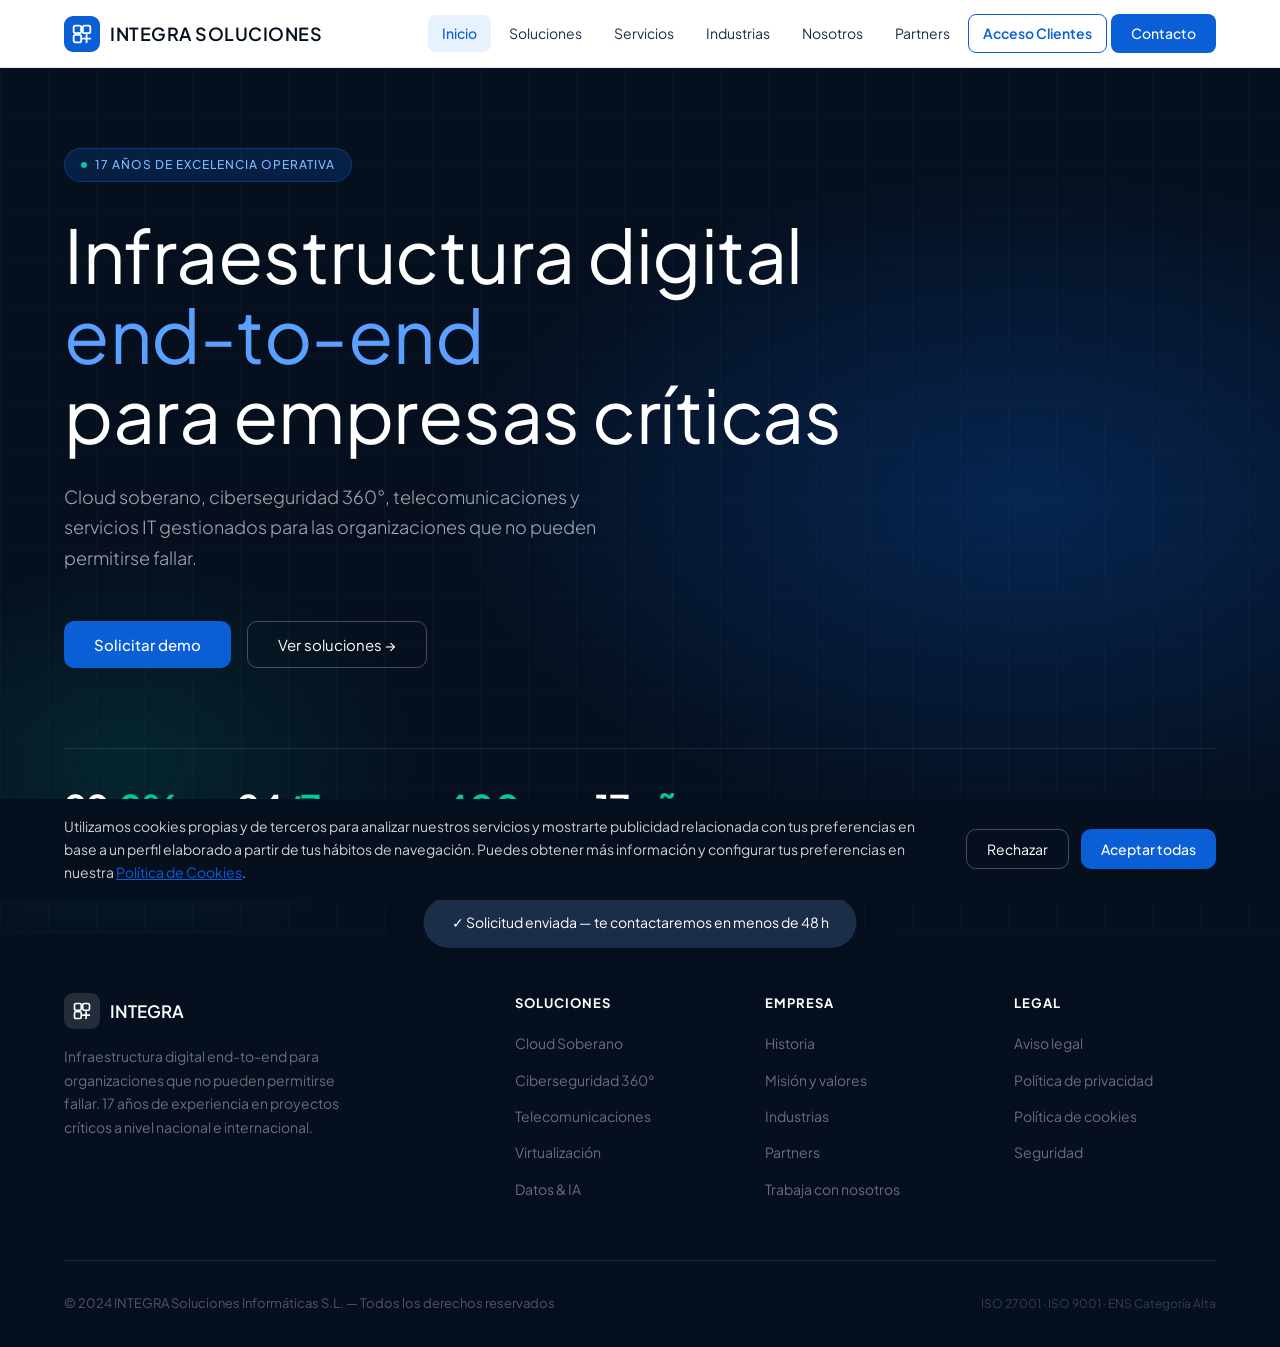
<file: webintegra.html>
<!DOCTYPE html>
<html lang="es">

<head>
  <meta charset="UTF-8">
  <meta name="viewport" content="width=device-width, initial-scale=1.0">
  <title>INTEGRA Soluciones Informáticas</title>
  <link rel="icon"
    href='data:image/svg+xml,<svg xmlns="http://www.w3.org/2000/svg" viewBox="0 0 24 24" fill="none" stroke="%230a5fd6" stroke-width="2.2" stroke-linecap="round"><rect x="2" y="2" width="9" height="9" rx="2"/><rect x="13" y="2" width="9" height="9" rx="2"/><rect x="2" y="13" width="9" height="9" rx="2"/><path d="M13 17.5h9M17.5 13v9"/></svg>'
    type="image/svg+xml">
  <script src="https://www.google.com/recaptcha/api.js" async defer></script>
  <link
    href="https://fonts.googleapis.com/css2?family=Instrument+Serif:ital@0;1&family=Plus+Jakarta+Sans:wght@300;400;500;600&display=swap"
    rel="stylesheet">
  <style>
    *,
    *::before,
    *::after {
      box-sizing: border-box;
      margin: 0;
      padding: 0;
      caret-color: transparent;
    }

    input, textarea, [contenteditable="true"] {
      caret-color: auto;
    }

    :root {
      --ink: #050f1e;
      --ink2: #1a2e4a;
      --blue: #0a5fd6;
      --blue2: #0847a8;
      --sky: #e8f2ff;
      --sky2: #d0e5ff;
      --white: #ffffff;
      --gray: #6b7e96;
      --gray2: #f4f7fb;
      --border: rgba(10, 95, 214, 0.15);
      --accent: #00c8a0;
      --font-head: 'Plus Jakarta Sans', sans-serif;
      --font-body: 'Plus Jakarta Sans', sans-serif;
      --radius: 12px;
      --radius-lg: 20px;
      --shadow: 0 2px 24px rgba(5, 15, 30, 0.08);
      --shadow-lg: 0 8px 48px rgba(5, 15, 30, 0.14);
    }

    html,
    body {
      height: 100%;
    }

    body {
      font-family: var(--font-body);
      color: var(--ink);
      background: var(--white);
      font-size: 16px;
      line-height: 1.65;
      overflow-x: hidden;
    }

    /* NAV */
    nav {
      position: fixed;
      top: 0;
      left: 0;
      right: 0;
      z-index: 999;
      background: rgba(255, 255, 255, 0.96);
      backdrop-filter: blur(12px);
      border-bottom: 1px solid var(--border);
      padding: 0 5vw;
      display: flex;
      align-items: center;
      justify-content: space-between;
      height: 68px;
      transition: box-shadow 0.2s;
    }

    .nav-logo {
      font-family: var(--font-body);
      font-size: 18px;
      font-weight: 600;
      color: var(--ink);
      letter-spacing: 0.5px;
      text-decoration: none;
      display: flex;
      align-items: center;
      gap: 10px;
      cursor: pointer;
    }

    .nav-logo-mark {
      width: 36px;
      height: 36px;
      background: var(--blue);
      border-radius: 9px;
      display: flex;
      align-items: center;
      justify-content: center;
    }

    .nav-links {
      display: flex;
      align-items: center;
      gap: 4px;
      list-style: none;
    }

    .nav-links a {
      font-size: 14px;
      font-weight: 400;
      color: var(--ink2);
      text-decoration: none;
      padding: 7px 14px;
      border-radius: 8px;
      transition: background 0.18s, color 0.18s;
      cursor: pointer;
      display: block;
    }

    .nav-links a:hover {
      background: var(--sky);
      color: var(--blue);
    }

    .nav-links a.active {
      background: var(--sky);
      color: var(--blue);
      font-weight: 500;
    }

    .nav-cta {
      background: var(--blue) !important;
      color: var(--white) !important;
      border-radius: 8px !important;
      padding: 8px 20px !important;
      font-weight: 500 !important;
    }

    .nav-cta:hover {
      background: var(--blue2) !important;
    }

    .nav-cta.active {
      background: var(--blue2) !important;
      color: var(--white) !important;
    }

    .nav-toggle {
      display: none;
      background: none;
      border: none;
      cursor: pointer;
      padding: 8px;
    }

    .nav-toggle span {
      display: block;
      width: 22px;
      height: 2px;
      background: var(--ink);
      margin: 4px 0;
    }

    /* APP */
    #app {
      padding-top: 68px;
      min-height: calc(100vh - 68px);
    }

    .page {
      animation: fadeUp 0.32s ease both;
    }

    @keyframes fadeUp {
      from {
        opacity: 0;
        transform: translateY(12px);
      }

      to {
        opacity: 1;
        transform: translateY(0);
      }
    }

    /* SHARED */
    .section-wrap {
      padding: 80px 5vw;
    }

    .section-wrap.alt {
      background: var(--gray2);
    }

    .section-inner {
      max-width: 1200px;
      margin: 0 auto;
    }

    .section-tag {
      display: inline-block;
      font-size: 11px;
      font-weight: 600;
      letter-spacing: 2px;
      text-transform: uppercase;
      color: var(--blue);
      background: var(--sky);
      border-radius: 6px;
      padding: 5px 12px;
      margin-bottom: 20px;
    }

    .section-title {
      font-family: var(--font-head);
      font-size: clamp(28px, 3.5vw, 44px);
      font-weight: 400;
      line-height: 1.15;
      color: var(--ink);
      margin-bottom: 20px;
    }

    .section-sub {
      font-size: 17px;
      color: var(--gray);
      max-width: 580px;
      line-height: 1.7;
      margin-bottom: 52px;
    }

    .btn-primary {
      background: var(--blue);
      color: var(--white);
      border: none;
      border-radius: 10px;
      padding: 13px 30px;
      font-size: 15px;
      font-weight: 500;
      font-family: var(--font-body);
      cursor: pointer;
      transition: background 0.18s, transform 0.15s;
      text-decoration: none;
      display: inline-block;
    }

    .btn-primary:hover {
      background: #1a6fe0;
      transform: translateY(-1px);
    }

    .btn-outline {
      background: transparent;
      color: var(--white);
      border: 1px solid rgba(255, 255, 255, 0.25);
      border-radius: 10px;
      padding: 13px 30px;
      font-size: 15px;
      font-weight: 400;
      font-family: var(--font-body);
      cursor: pointer;
      transition: border-color 0.18s, background 0.18s, transform 0.15s;
      text-decoration: none;
      display: inline-block;
    }

    .btn-outline:hover {
      border-color: rgba(255, 255, 255, 0.5);
      background: rgba(255, 255, 255, 0.07);
      transform: translateY(-1px);
    }

    .btn-ghost {
      background: var(--sky);
      color: var(--blue);
      border: 1px solid var(--border);
      border-radius: 10px;
      padding: 13px 30px;
      font-size: 15px;
      font-weight: 500;
      font-family: var(--font-body);
      cursor: pointer;
      transition: background 0.18s;
      text-decoration: none;
      display: inline-block;
    }

    .btn-ghost:hover {
      background: var(--sky2);
    }

    /* HERO */
    .hero {
      min-height: calc(100vh - 68px);
      background: var(--ink);
      padding: 80px 5vw;
      position: relative;
      overflow: hidden;
      display: flex;
      align-items: center;
    }

    .hero-bg {
      position: absolute;
      inset: 0;
      background: radial-gradient(ellipse 70% 60% at 80% 50%, rgba(10, 95, 214, 0.28) 0%, transparent 65%), radial-gradient(ellipse 40% 40% at 10% 80%, rgba(0, 200, 160, 0.12) 0%, transparent 60%);
    }

    .hero-grid {
      position: absolute;
      inset: 0;
      opacity: 0.04;
      background-image: linear-gradient(rgba(255, 255, 255, 0.5) 1px, transparent 1px), linear-gradient(90deg, rgba(255, 255, 255, 0.5) 1px, transparent 1px);
      background-size: 48px 48px;
    }

    .hero-inner {
      position: relative;
      z-index: 2;
      max-width: 1200px;
      margin: 0 auto;
      width: 100%;
    }

    .hero-badge {
      display: inline-flex;
      align-items: center;
      gap: 8px;
      background: rgba(10, 95, 214, 0.2);
      border: 1px solid rgba(10, 95, 214, 0.4);
      color: #7ab8ff;
      font-size: 12px;
      font-weight: 500;
      letter-spacing: 1px;
      text-transform: uppercase;
      padding: 6px 16px;
      border-radius: 100px;
      margin-bottom: 32px;
    }

    .hero-badge-dot {
      width: 6px;
      height: 6px;
      border-radius: 50%;
      background: var(--accent);
      animation: pulse 2s ease-in-out infinite;
    }

    @keyframes pulse {

      0%,
      100% {
        opacity: 1;
        transform: scale(1)
      }

      50% {
        opacity: .5;
        transform: scale(.8)
      }
    }

    .hero-title {
      font-family: var(--font-head);
      font-size: clamp(42px, 6vw, 74px);
      font-weight: 400;
      color: var(--white);
      line-height: 1.08;
      letter-spacing: -0.5px;
      margin-bottom: 28px;
      max-width: 800px;
    }

    .hero-title span {
      color: #5b9fff;
    }

    .hero-sub {
      font-size: 18px;
      font-weight: 300;
      color: rgba(255, 255, 255, 0.65);
      max-width: 560px;
      line-height: 1.7;
      margin-bottom: 48px;
    }

    .hero-actions {
      display: flex;
      gap: 16px;
      flex-wrap: wrap;
      margin-bottom: 80px;
    }

    .hero-metrics {
      display: flex;
      gap: 48px;
      flex-wrap: wrap;
      border-top: 1px solid rgba(255, 255, 255, 0.1);
      padding-top: 40px;
    }

    .metric-value {
      font-family: var(--font-body);
      font-size: 38px;
      font-weight: 600;
      color: var(--white);
      line-height: 1;
      letter-spacing: -1px;
    }

    .metric-value span {
      color: var(--accent);
    }

    .metric-label {
      font-size: 13px;
      color: rgba(255, 255, 255, 0.5);
      margin-top: 4px;
      text-transform: uppercase;
      letter-spacing: 0.5px;
    }

    /* SOLUCIONES */
    .sol-grid {
      display: grid;
      grid-template-columns: repeat(3, 1fr);
      gap: 20px;
    }

    .sol-card {
      background: var(--white);
      border: 1px solid var(--border);
      border-radius: var(--radius-lg);
      padding: 32px;
      transition: transform 0.2s, box-shadow 0.2s, border-color 0.2s;
    }

    .sol-card:hover {
      transform: translateY(-4px);
      box-shadow: var(--shadow-lg);
      border-color: rgba(10, 95, 214, 0.3);
    }

    .sol-icon {
      width: 52px;
      height: 52px;
      border-radius: 14px;
      background: var(--sky);
      display: flex;
      align-items: center;
      justify-content: center;
      margin-bottom: 20px;
    }

    .sol-icon svg {
      width: 26px;
      height: 26px;
      color: var(--blue);
    }

    .sol-card h3 {
      font-family: var(--font-head);
      font-size: 19px;
      font-weight: 400;
      color: var(--ink);
      margin-bottom: 10px;
    }

    .sol-card p {
      font-size: 14px;
      color: var(--gray);
      line-height: 1.65;
    }

    .sol-tag {
      display: inline-block;
      font-size: 11px;
      font-weight: 500;
      background: var(--sky);
      color: var(--blue);
      border-radius: 5px;
      padding: 3px 9px;
      margin-top: 16px;
    }

    /* SERVICIOS */
    .srv-grid {
      display: grid;
      grid-template-columns: 1fr 1fr;
      gap: 40px;
      align-items: start;
    }

    .srv-module {
      border: 1px solid var(--border);
      border-radius: var(--radius);
      overflow: hidden;
      margin-bottom: 14px;
    }

    .srv-header {
      display: flex;
      align-items: center;
      justify-content: space-between;
      padding: 18px 22px;
      cursor: pointer;
      background: var(--white);
      transition: background 0.15s;
      user-select: none;
    }

    .srv-header:hover {
      background: var(--sky);
    }

    .srv-header-left {
      display: flex;
      align-items: center;
      gap: 14px;
    }

    .srv-dot {
      width: 9px;
      height: 9px;
      border-radius: 50%;
      background: var(--blue);
      flex-shrink: 0;
    }

    .srv-header h4 {
      font-family: var(--font-body);
      font-size: 15px;
      font-weight: 600;
      color: var(--ink);
    }

    .srv-arrow {
      width: 20px;
      height: 20px;
      border-radius: 50%;
      border: 1px solid var(--border);
      display: flex;
      align-items: center;
      justify-content: center;
      font-size: 14px;
      color: var(--gray);
      transition: transform 0.2s, background 0.15s;
      flex-shrink: 0;
      line-height: 1;
    }

    .srv-body {
      padding: 0 22px;
      max-height: 0;
      overflow: hidden;
      transition: max-height 0.35s ease, padding 0.25s ease;
      border-top: 0 solid var(--border);
    }

    .srv-module.open .srv-body {
      max-height: 260px;
      padding: 16px 22px 20px;
      border-top-width: 1px;
    }

    .srv-module.open .srv-arrow {
    transform: rotate(180deg);
    background: var(--blue);
    color: var(--blue);
}

    .srv-body p {
      font-size: 14px;
      color: var(--gray);
      line-height: 1.7;
    }

    .srv-body ul {
      margin-top: 10px;
      list-style: none;
    }

    .srv-body ul li {
      font-size: 13px;
      color: var(--ink2);
      padding: 3px 0 3px 16px;
      position: relative;
    }

    .srv-body ul li::before {
      content: '—';
      position: absolute;
      left: 0;
      color: var(--blue);
      font-size: 11px;
      top: 5px;
    }

    .srv-panel {
      background: var(--ink);
      border-radius: var(--radius-lg);
      padding: 38px;
      color: var(--white);
      position: sticky;
      top: 90px;
    }

    .srv-panel h3 {
      font-family: var(--font-head);
      font-size: 22px;
      font-weight: 400;
      margin-bottom: 12px;
    }

    .srv-panel>p {
      font-size: 14px;
      color: rgba(255, 255, 255, 0.55);
      margin-bottom: 28px;
    }

    .sla-grid {
      display: grid;
      grid-template-columns: 1fr 1fr;
      gap: 14px;
      margin-bottom: 28px;
    }

    .sla-item {
      background: rgba(255, 255, 255, 0.06);
      border: 1px solid rgba(255, 255, 255, 0.1);
      border-radius: var(--radius);
      padding: 18px;
    }

    .sla-num {
      font-family: var(--font-body);
      font-size: 26px;
      font-weight: 600;
      color: var(--white);
      letter-spacing: -0.5px;
    }

    .sla-num span {
      color: var(--accent);
    }

    .sla-label {
      font-size: 12px;
      color: rgba(255, 255, 255, 0.4);
      margin-top: 4px;
    }

    /* INDUSTRIAS */
    .ind-grid {
      display: grid;
      grid-template-columns: repeat(4, 1fr);
      gap: 16px;
    }

    .ind-card {
      background: var(--white);
      border: 1px solid var(--border);
      border-radius: var(--radius-lg);
      padding: 28px 22px;
      transition: transform 0.2s, box-shadow 0.2s, border-color 0.2s;
      position: relative;
      overflow: hidden;
    }



    .ind-card:hover {
      transform: translateY(-4px);
      box-shadow: var(--shadow-lg);
      border-color: rgba(10, 95, 214, 0.3);
    }

    .ind-num {
      font-family: var(--font-body);
      font-size: 36px;
      font-weight: 300;
      color: var(--blue);
      line-height: 1;
      margin-bottom: 16px;
      letter-spacing: -1px;
    }

    .ind-card h3 {
      font-family: var(--font-body);
      font-size: 15px;
      font-weight: 600;
      color: var(--ink);
      margin-bottom: 8px;
    }

    .ind-card p {
      font-size: 13px;
      color: var(--gray);
      line-height: 1.6;
    }

    /* NOSOTROS */
    .nos-layout {
      display: grid;
      grid-template-columns: 1fr 1fr;
      gap: 80px;
      align-items: start;
    }

    .timeline {
      position: relative;
    }

    .timeline::before {
      content: '';
      position: absolute;
      left: 18px;
      top: 0;
      bottom: 0;
      width: 2px;
      background: linear-gradient(to bottom, var(--blue), var(--sky2));
    }

    .tl-item {
      padding-left: 52px;
      padding-bottom: 36px;
      position: relative;
    }

    .tl-dot {
      position: absolute;
      left: 10px;
      top: 4px;
      width: 18px;
      height: 18px;
      border-radius: 50%;
      background: var(--blue);
      border: 3px solid var(--white);
      box-shadow: 0 0 0 2px var(--blue);
    }

    .tl-year {
      font-size: 13px;
      font-weight: 700;
      color: var(--blue);
      letter-spacing: 1px;
      margin-bottom: 4px;
    }

    .tl-text {
      font-size: 14px;
      color: var(--ink2);
    }

    .mvv {
      margin-bottom: 36px;
    }

    .mvv h3 {
      font-size: 18px;
      font-weight: 600;
      color: var(--ink);
      margin-bottom: 8px;
    }

    .mvv p {
      font-size: 15px;
      color: var(--gray);
      line-height: 1.7;
    }

    .nos-values {
      display: grid;
      grid-template-columns: 1fr 1fr;
      gap: 16px;
    }

    .val-card {
      background: var(--gray2);
      border-radius: var(--radius);
      padding: 22px;
      border: 1px solid transparent;
      transition: border-color 0.2s, background 0.2s;
    }

    .val-card:hover {
      border-color: var(--border);
      background: var(--sky);
    }

    .val-card h4 {
      font-size: 14px;
      font-weight: 600;
      color: var(--ink);
      margin-bottom: 8px;
    }

    .val-card p {
      font-size: 13px;
      color: var(--gray);
    }

    /* PARTNERS */
    .partners-scroll {
      display: flex;
      flex-wrap: wrap;
      gap: 14px;
      margin-bottom: 48px;
    }

    .partner-pill {
      display: flex;
      align-items: center;
      gap: 12px;
      background: linear-gradient(145deg, var(--ink), var(--ink2));
      border: 1px solid rgba(10, 95, 214, 0.3);
      border-radius: 100px;
      padding: 10px 24px;
      font-size: 15px;
      font-weight: 600;
      color: var(--white);
      transition: all 0.3s cubic-bezier(0.25, 0.8, 0.25, 1);
      box-shadow: 0 4px 15px rgba(5, 15, 30, 0.2);
      cursor: default;
    }

    .partner-pill:hover {
      border-color: var(--accent);
      box-shadow: 0 0 20px rgba(0, 200, 160, 0.4), inset 0 0 10px rgba(0, 200, 160, 0.2);
      transform: translateY(-5px) scale(1.05);
    }

    .partner-logo {
      width: 24px;
      height: 24px;
      object-fit: contain;
      flex-shrink: 0;
      display: block;
      border-radius: 4px;
    }

    .partner-dot {
      width: 32px;
      height: 32px;
      border-radius: 50%;
      display: flex;
      align-items: center;
      justify-content: center;
      font-size: 14px;
      font-weight: 700;
      color: var(--white);
      flex-shrink: 0;
      box-shadow: 0 2px 10px rgba(0, 0, 0, 0.5);
      border: 2px solid rgba(255, 255, 255, 0.1);
    }

    .eco-strip {
      background: var(--ink);
      border-radius: var(--radius-lg);
      padding: 40px;
      display: grid;
      grid-template-columns: 1fr auto;
      gap: 32px;
      align-items: center;
    }

    .eco-strip h3 {
      font-family: var(--font-head);
      font-size: 24px;
      font-weight: 400;
      color: var(--white);
    }

    .eco-strip p {
      font-size: 15px;
      color: rgba(255, 255, 255, 0.5);
      margin-top: 8px;
    }

    /* CONTACTO */
    .contact-grid {
      display: grid;
      grid-template-columns: 1fr 1fr;
      gap: 64px;
      align-items: start;
    }

    .contact-form {
      background: var(--gray2);
      border-radius: var(--radius-lg);
      padding: 38px;
      border: 1px solid var(--border);
    }

    .form-row {
      margin-bottom: 18px;
    }

    .form-row label {
      display: block;
      font-size: 13px;
      font-weight: 500;
      color: var(--ink2);
      margin-bottom: 7px;
    }

    .form-row input,
    .form-row select,
    .form-row textarea {
      width: 100%;
      background: var(--white);
      border: 1px solid var(--border);
      border-radius: 9px;
      padding: 11px 15px;
      font-size: 14px;
      font-family: var(--font-body);
      color: var(--ink);
      outline: none;
      transition: border-color 0.18s, box-shadow 0.18s;
      appearance: none;
    }

    .form-row input:focus,
    .form-row select:focus,
    .form-row textarea:focus {
      border-color: var(--blue);
      box-shadow: 0 0 0 3px rgba(10, 95, 214, 0.1);
    }

    .form-row textarea {
      height: 110px;
      resize: vertical;
    }

    .form-cols {
      display: grid;
      grid-template-columns: 1fr 1fr;
      gap: 14px;
    }

    .contact-info h3 {
      font-family: var(--font-head);
      font-size: 22px;
      font-weight: 400;
      color: var(--ink);
      margin-bottom: 14px;
    }

    .contact-info>p {
      font-size: 15px;
      color: var(--gray);
      margin-bottom: 32px;
      line-height: 1.7;
    }

    .contact-items {
      display: flex;
      flex-direction: column;
      gap: 14px;
    }

    .contact-item {
      display: flex;
      align-items: flex-start;
      gap: 14px;
      padding: 18px;
      background: var(--gray2);
      border: 1px solid var(--border);
      border-radius: var(--radius);
    }

    .contact-item-icon {
      width: 40px;
      height: 40px;
      border-radius: 10px;
      background: var(--sky);
      display: flex;
      align-items: center;
      justify-content: center;
      flex-shrink: 0;
    }

    .contact-item-icon svg {
      width: 18px;
      height: 18px;
      color: var(--blue);
    }

    .contact-item-text h4 {
      font-size: 13px;
      font-weight: 600;
      color: var(--ink);
    }

    .contact-item-text p {
      font-size: 13px;
      color: var(--gray);
      margin-top: 2px;
    }

    /* FOOTER */
    footer {
      background: var(--ink);
      padding: 60px 5vw 32px;
    }

    .footer-inner {
      max-width: 1200px;
      margin: 0 auto;
    }

    .footer-top {
      display: grid;
      grid-template-columns: 2fr 1fr 1fr 1fr;
      gap: 48px;
      padding-bottom: 48px;
      border-bottom: 1px solid rgba(255, 255, 255, 0.1);
      margin-bottom: 32px;
    }

    .footer-brand p {
      font-size: 14px;
      color: rgba(255, 255, 255, 0.4);
      line-height: 1.7;
      margin-top: 16px;
      max-width: 280px;
    }

    .footer-col h5 {
      font-size: 13px;
      font-weight: 700;
      color: var(--white);
      letter-spacing: 1px;
      text-transform: uppercase;
      margin-bottom: 16px;
    }

    .footer-col ul {
      list-style: none;
    }

    .footer-col ul li {
      margin-bottom: 10px;
    }

    .footer-col ul li a {
      font-size: 14px;
      color: rgba(255, 255, 255, 0.4);
      text-decoration: none;
      cursor: pointer;
      transition: color 0.18s;
    }

    .footer-col ul li a:hover {
      color: var(--white);
    }

    .footer-bottom {
      display: flex;
      justify-content: space-between;
      align-items: center;
    }

    .footer-bottom p {
      font-size: 13px;
      color: rgba(255, 255, 255, 0.3);
    }

    .footer-logo {
      font-family: var(--font-body);
      font-size: 17px;
      font-weight: 600;
      color: var(--white);
      display: flex;
      align-items: center;
      gap: 10px;
      cursor: pointer;
    }

    .cookie-banner {
      position: fixed;
      bottom: 0;
      left: 0;
      right: 0;
      background: var(--ink);
      color: var(--white);
      padding: 16px 5vw;
      display: flex;
      justify-content: space-between;
      align-items: center;
      gap: 24px;
      z-index: 10000;
    }
    .cookie-text p {
      font-size: 14px;
      color: rgba(255, 255, 255, 0.8);
      margin: 0;
    }
    .cookie-text a {
      color: var(--blue);
      text-decoration: underline;
    }
    .cookie-buttons {
      display: flex;
      gap: 12px;
      flex-shrink: 0;
    }
    @media(max-width:700px) {
      .cookie-banner { flex-direction: column; align-items: stretch; }
    }

    /* TOAST */
    .toast {
      position: fixed;
      bottom: 32px;
      left: 50%;
      transform: translateX(-50%) translateY(80px);
      background: var(--ink2);
      color: var(--white);
      padding: 14px 28px;
      border-radius: 100px;
      font-size: 14px;
      box-shadow: var(--shadow-lg);
      transition: transform 0.3s ease;
      z-index: 1000;
      pointer-events: none;
      white-space: nowrap;
    }

    .toast.show {
      transform: translateX(-50%) translateY(0);
    }

    /* RESPONSIVE */
    @media(max-width:900px) {
      .sol-grid {
        grid-template-columns: 1fr 1fr
      }

      .ind-grid {
        grid-template-columns: 1fr 1fr
      }

      .nos-layout {
        grid-template-columns: 1fr;
        gap: 48px
      }

      .footer-top {
        grid-template-columns: 1fr 1fr;
        gap: 32px
      }

      .eco-strip {
        grid-template-columns: 1fr
      }
    }

    @media(max-width:700px) {
      .nav-links {
        display: none
      }

      .nav-toggle {
        display: block
      }

      .sol-grid,
      .ind-grid,
      .srv-grid,
      .contact-grid {
        grid-template-columns: 1fr
      }

      .sla-grid {
        grid-template-columns: 1fr 1fr
      }

      .hero-metrics {
        gap: 28px
      }

      .footer-top {
        grid-template-columns: 1fr
      }

      .nos-values {
        grid-template-columns: 1fr
      }

      .form-cols {
        grid-template-columns: 1fr
      }

      .footer-bottom {
        flex-direction: column;
        gap: 12px;
        text-align: center
      }

      .eco-strip {
        grid-template-columns: 1fr
      }
    }
  </style>
</head>

<body>

  <nav id="main-nav">
    <span class="nav-logo" onclick="navigate('inicio')">
      <div class="nav-logo-mark">
        <svg viewBox="0 0 24 24" fill="none" stroke="white" stroke-width="2.2" stroke-linecap="round" width="20"
          height="20">
          <rect x="2" y="2" width="9" height="9" rx="2" />
          <rect x="13" y="2" width="9" height="9" rx="2" />
          <rect x="2" y="13" width="9" height="9" rx="2" />
          <path d="M13 17.5h9M17.5 13v9" />
        </svg>
      </div>
      INTEGRA SOLUCIONES
    </span>
    <ul class="nav-links" id="nav-links">
      <li><a data-page="inicio" onclick="navigate('inicio')">Inicio</a></li>
      <li><a data-page="soluciones" onclick="navigate('soluciones')">Soluciones</a></li>
      <li><a data-page="servicios" onclick="navigate('servicios')">Servicios</a></li>
      <li><a data-page="industrias" onclick="navigate('industrias')">Industrias</a></li>
      <li><a data-page="nosotros" onclick="navigate('nosotros')">Nosotros</a></li>
      <li><a data-page="partners" onclick="navigate('partners')">Partners</a></li>
      <li><a data-page="login" onclick="navigate('login')" style="color: var(--blue); font-weight: 600; border: 1.2px solid var(--blue); padding: 7px 14px; border-radius: 8px;">Acceso Clientes</a></li>
      <li><a data-page="contacto" onclick="navigate('contacto')" class="nav-cta">Contacto</a></li>
    </ul>
    <button class="nav-toggle" id="menuToggle" aria-label="Menú"><span></span><span></span><span></span></button>
  </nav>

  <div id="app"></div>

  <!-- COOKIES BANNER -->
  <div class="cookie-banner" id="cookieBanner">
    <div class="cookie-text">
      <p>Utilizamos cookies propias y de terceros para analizar nuestros servicios y mostrarte publicidad relacionada con tus preferencias en base a un perfil elaborado a partir de tus hábitos de navegación. Puedes obtener más información y configurar tus preferencias en nuestra <a href="#">Política de Cookies</a>.</p>
    </div>
    <div class="cookie-buttons">
      <button class="btn-outline" style="padding: 10px 20px; font-size: 14px;" onclick="acceptCookies()">Rechazar</button>
      <button class="btn-primary" style="padding: 10px 20px; font-size: 14px;" onclick="acceptCookies()">Aceptar todas</button>
    </div>
  </div>

  <div class="toast" id="toast">✓ Solicitud enviada — te contactaremos en menos de 48 h</div>

  <script>
    function acceptCookies() {
      document.getElementById('cookieBanner').style.display = 'none';
      try { localStorage.setItem('cookiesAccepted', 'true'); } catch(e) {}
    }

    if(localStorage.getItem('cookiesAccepted')) {
      const cb = document.getElementById('cookieBanner');
      if (cb) cb.style.display = 'none';
    }

    // ─── SHARED BLOCKS ──────────────────────────────────────────────────────────

    const LOGO = `<svg viewBox="0 0 24 24" fill="none" stroke="white" stroke-width="2.2" stroke-linecap="round" width="18" height="18"><rect x="2" y="2" width="9" height="9" rx="2"/><rect x="13" y="2" width="9" height="9" rx="2"/><rect x="2" y="13" width="9" height="9" rx="2"/><path d="M13 17.5h9M17.5 13v9"/></svg>`;

    function footer() {
      return `<footer>
  <div class="footer-inner">
    <div class="footer-top">
      <div class="footer-brand">
        <span class="footer-logo" onclick="navigate('inicio')">
          <div class="nav-logo-mark" style="background:rgba(255,255,255,0.12)">${LOGO}</div>INTEGRA
        </span>
        <p>Infraestructura digital end-to-end para organizaciones que no pueden permitirse fallar. 17 años de experiencia en proyectos críticos a nivel nacional e internacional.</p>
      </div>
      <div class="footer-col"><h5>Soluciones</h5><ul>
        <li><a onclick="navigate('soluciones')">Cloud Soberano</a></li>
        <li><a onclick="navigate('soluciones')">Ciberseguridad 360°</a></li>
        <li><a onclick="navigate('soluciones')">Telecomunicaciones</a></li>
        <li><a onclick="navigate('soluciones')">Virtualización</a></li>
        <li><a onclick="navigate('soluciones')">Datos & IA</a></li>
      </ul></div>
      <div class="footer-col"><h5>Empresa</h5><ul>
        <li><a onclick="navigate('nosotros')">Historia</a></li>
        <li><a onclick="navigate('nosotros')">Misión y valores</a></li>
        <li><a onclick="navigate('industrias')">Industrias</a></li>
        <li><a onclick="navigate('partners')">Partners</a></li>
        <li><a onclick="navigate('contacto')">Trabaja con nosotros</a></li>
      </ul></div>
      <div class="footer-col"><h5>Legal</h5><ul>
        <li><a>Aviso legal</a></li><li><a>Política de privacidad</a></li>
        <li><a>Política de cookies</a></li><li><a>Seguridad</a></li>
      </ul></div>
    </div>
    <div class="footer-bottom">
      <p>© 2024 INTEGRA Soluciones Informáticas S.L. — Todos los derechos reservados</p>
      <p style="color:rgba(255,255,255,0.2);font-size:12px">ISO 27001 · ISO 9001 · ENS Categoría Alta</p>
    </div>
  </div>
</footer>`;
    }

    // ─── PAGE TEMPLATES ─────────────────────────────────────────────────────────

    const pages = {

      inicio() {
        return `<div class="page">
<div class="hero">
  <div class="hero-bg"></div><div class="hero-grid"></div>
  <div class="hero-inner">
    <div class="hero-badge"><span class="hero-badge-dot"></span>17 años de excelencia operativa</div>
    <h1 class="hero-title">Infraestructura digital<br><span>end-to-end</span><br>para empresas críticas</h1>
    <p class="hero-sub">Cloud soberano, ciberseguridad 360°, telecomunicaciones y servicios IT gestionados para las organizaciones que no pueden permitirse fallar.</p>
    <div class="hero-actions">
      <button class="btn-primary" onclick="navigate('contacto')">Solicitar demo</button>
      <button class="btn-outline" onclick="navigate('soluciones')">Ver soluciones →</button>
    </div>
    <div class="hero-metrics">
      <div><div class="metric-value">99<span>.9%</span></div><div class="metric-label">SLA garantizado</div></div>
      <div><div class="metric-value">24<span>/7</span></div><div class="metric-label">Soporte NOC/SOC</div></div>
      <div><div class="metric-value">+<span>400</span></div><div class="metric-label">Clientes activos</div></div>
      <div><div class="metric-value">17<span> años</span></div><div class="metric-label">De Experiencia</div></div>
    </div>
  </div>
</div>
${footer()}</div>`;
      },

      soluciones() {
        const cards = [
          ['<path d="M3 15a4 4 0 004 4h9a5 5 0 10-.1-9.999 5.002 5.002 0 10-9.78 2.096A4.001 4.001 0 003 15z"/>', 'Cloud Soberano', 'Despliegue híbrido y multi-cloud con cumplimiento normativo nacional. Migración, optimización y gestión continua sobre AWS, Azure y nube privada.', 'Arquitectura híbrida'],
          ['<rect x="3" y="11" width="18" height="11" rx="2"/><path d="M7 11V7a5 5 0 0110 0v4"/>', 'Ciberseguridad 360°', 'SOC gestionado, gestión de identidades, protección de endpoints, inteligencia de amenazas y respuesta a incidentes con SLA garantizado.', 'Zero Trust'],
          ['<path d="M5 12h14M12 5l7 7-7 7"/><circle cx="5" cy="12" r="2"/>', 'Telecomunicaciones', 'Redes WAN/SD-WAN, conectividad dedicada, voz empresarial y soluciones IoT para infraestructuras críticas nacionales e internacionales.', 'SD-WAN & MPLS'],
          ['<rect x="2" y="3" width="20" height="14" rx="2"/><path d="M8 21h8M12 17v4"/>', 'Virtualización', 'Consolidación de servidores, virtualización de escritorios (VDI) y contenedores Kubernetes para maximizar la eficiencia del CPD.', 'VMware · Nutanix'],
          ['<ellipse cx="12" cy="5" rx="9" ry="3"/><path d="M21 12c0 1.66-4 3-9 3s-9-1.34-9-3"/><path d="M3 5v14c0 1.66 4 3 9 3s9-1.34 9-3V5"/>', 'Datos & IA', 'Pipelines de datos, data lakes empresariales y modelos de IA aplicada para sectores regulados, con gobernanza y trazabilidad completa.', 'MLOps · DataOps'],
          ['<path d="M12 22s8-4 8-10V5l-8-3-8 3v7c0 6 8 10 8 10z"/>', 'Servicios Gestionados', 'MSP integral: monitorización proactiva 24/7, gestión del ciclo de vida de activos, ITIL v4 y CMDB unificada para toda la infraestructura.', 'ITIL v4 · NOC 24/7'],
        ].map(([icon, title, desc, tag]) => `
      <div class="sol-card">
        <div class="sol-icon"><svg viewBox="0 0 24 24" fill="none" stroke="currentColor" stroke-width="1.8" stroke-linecap="round">${icon}</svg></div>
        <h3>${title}</h3><p>${desc}</p><span class="sol-tag">${tag}</span>
      </div>`).join('');
        return `<div class="page">
<div class="section-wrap alt">
  <div class="section-inner">
    <span class="section-tag">Soluciones</span>
    <h2 class="section-title">Arquitectura digital completa</h2>
    <p class="section-sub">Una plataforma integrada que cubre todo el ciclo de vida de la infraestructura tecnológica empresarial, desde la conectividad hasta la inteligencia de datos.</p>
    <div class="sol-grid">${cards}</div>
    <div style="margin-top:48px;text-align:center">
      <button class="btn-primary" onclick="navigate('contacto')">Solicitar una demo técnica</button>
    </div>
  </div>
</div>
${footer()}</div>`;
      },

      servicios() {
        const modules = [
          ['Integra Data Tech', 'Soluciones de datos end-to-end: desde la ingesta hasta la visualización analítica avanzada.', ['Arquitectura de Data Warehouse y Data Lake', 'ETL/ELT y pipelines en tiempo real', 'Business Intelligence y dashboards ejecutivos', 'Modelos predictivos con IA aplicada'], true],
          ['Data Sales & CRM Tech', 'Habilitación comercial basada en datos: inteligencia de mercado y segmentación avanzada.', ['Scoring y cualificación de leads con IA', 'Integración CRM y automatización de ventas', 'Enriquecimiento de bases de datos B2B', 'Reporting comercial en tiempo real'], false],
          ['Provisión & Logística IT', 'Aprovisionamiento ágil de hardware, software y licencias para proyectos de cualquier escala.', ['Catálogo de más de 50.000 referencias', 'Gestión de garantías y activos (CMDB)', 'Logística inversa y reciclaje certificado'], false],
          ['Consultoría & Transformación Digital', 'Acompañamiento estratégico en proyectos de modernización tecnológica y adopción cloud.', ['Auditorías de infraestructura y madurez digital', 'Roadmaps de transformación tecnológica', 'Gestión de proyectos PMO certificada (PMI/PRINCE2)'], false],
          ['Soporte & Field Services', 'Soporte técnico presencial y remoto con cobertura nacional e internacional.', ['Help Desk y soporte N1/N2/N3', 'Intervención en campo (break-fix, instalaciones)', 'SLA personalizado por criticidad'], false],
        ].map(([title, desc, items, open]) => `
      <div class="srv-module${open ? ' open' : ''}">
        <div class="srv-header">
          <div class="srv-header-left"><div class="srv-dot"></div><h4>${title}</h4></div>
          <div class="srv-arrow" style="border:none; background:transparent;">
  <svg width="18" height="18" viewBox="0 0 24 24" fill="none" stroke="currentColor" stroke-width="2" stroke-linecap="round">
    <polyline points="6 9 12 15 18 9"/>
  </svg>
</div>
        </div>
        <div class="srv-body">
          <p>${desc}</p>
          <ul>${items.map(i => `<li>${i}</li>`).join('')}</ul>
        </div>
      </div>`).join('');
        return `<div class="page">
<div class="section-wrap">
  <div class="section-inner">
    <span class="section-tag">Servicios</span>
    <h2 class="section-title">Portfolio de servicios especializados</h2>
    <p class="section-sub">Módulos diseñados para cubrir cada capa del stack tecnológico con equipos certificados y metodologías probadas.</p>
    <div class="srv-grid">
      <div>${modules}</div>
      <div class="srv-panel">
        <h3>Garantías de servicio</h3>
        <p>Compromisos medibles respaldados por contratos de nivel de servicio auditables.</p>
        <div class="sla-grid">
          <div class="sla-item"><div class="sla-num">99<span>.9%</span></div><div class="sla-label">Disponibilidad SLA</div></div>
          <div class="sla-item"><div class="sla-num">24<span>/7</span></div><div class="sla-label">NOC & SOC activo</div></div>
          <div class="sla-item"><div class="sla-num">&lt;4<span>h</span></div><div class="sla-label">Tiempo de respuesta</div></div>
          <div class="sla-item"><div class="sla-num">ISO<span> 27001</span></div><div class="sla-label">Certificación activa</div></div>
        </div>
        <button class="btn-primary" style="width:100%;text-align:center" onclick="navigate('contacto')">Solicitar consulta comercial</button>
      </div>
    </div>
  </div>
</div>
${footer()}</div>`;
      },

      industrias() {
        const sectors = [
          ['Telco & Operadoras', 'BSS/OSS, infraestructura de red, gestión de NOC y soluciones de capacidad para operadoras de telecomunicaciones.'],
          ['Sector Público', 'Administraciones centrales, CCAA y municipios: ENS, RGPD, cloud soberano y servicios de ciudadanía digital.'],
          ['Inteligencia Artificial', 'Plataformas de IA empresarial, MLOps, infraestructura GPU y gobernanza de modelos para organizaciones data-driven.'],
          ['Defensa & Seguridad', 'Redes clasificadas, comunicaciones tácticas, ciberseguridad OTAN y soluciones para infraestructuras críticas nacionales.'],
          ['Banca & Seguros', 'Cumplimiento DORA/PSD2, core bancario cloud-native, detección de fraude con IA y continuidad de negocio.'],
          ['Industria & Manufactura', 'IT/OT convergence, IIoT, SCADA en la nube y digitalización de planta para la industria 4.0.'],
          ['Salud', 'HIS, telemedicina, interoperabilidad HL7/FHIR, seguridad de datos clínicos y cloud hospitalario certificado.'],
          ['Retail & Distribución', 'Omnicanalidad, gestión de inventario en tiempo real, analítica de cliente e infraestructura de tienda conectada.'],
        ].map(([title, desc], i) => `
      <div class="ind-card">
        <div class="ind-num">0${i + 1}</div>
        <h3>${title}</h3><p>${desc}</p>
      </div>`).join('');
        return `<div class="page">
<div class="section-wrap alt">
  <div class="section-inner">
    <span class="section-tag">Industrias</span>
    <h2 class="section-title">Sectores que confían en nosotros</h2>
    <p class="section-sub">Conocimiento vertical profundo en los sectores más exigentes en materia de disponibilidad, seguridad y cumplimiento normativo.</p>
    <div class="ind-grid">${sectors}</div>
    <div style="margin-top:48px;text-align:center">
      <button class="btn-ghost" onclick="navigate('contacto')">Hablar con un especialista de tu sector</button>
    </div>
  </div>
</div>
${footer()}</div>`;
      },

      nosotros() {
        const timeline = [
          ['2007', 'Fundación de INTEGRA en Madrid, enfocada en integración de sistemas y redes para empresas medianas.'],
          ['2010', 'Primer contrato con infraestructura crítica nacional. Certificación ISO 9001 y apertura de NOC propio 24/7.'],
          ['2014', 'Expansión internacional: proyectos en LATAM y Norte de África. Lanzamiento de servicios cloud gestionados.'],
          ['2018', 'Apertura del SOC propio. Certificación ISO 27001. Partnership Advanced con AWS y Microsoft.'],
          ['2021', 'Lanzamiento de la división de Datos & IA. Primer proyecto de cloud soberano para Administración Pública.'],
          ['2024', '+400 clientes activos. Presencia en 12 países. Reconocimiento como Top 10 MSP en España por CRN.'],
        ].map(([y, t]) => `<div class="tl-item"><div class="tl-dot"></div><div class="tl-year">${y}</div><div class="tl-text">${t}</div></div>`).join('');
        return `<div class="page">
<div class="section-wrap">
  <div class="section-inner">
    <span class="section-tag">Nosotros</span>
    <h2 class="section-title">17 años construyendo infraestructuras críticas</h2>
    <div class="nos-layout">
      <div>
        <div class="mvv"><h3>Misión</h3><p>Proveer soluciones de infraestructura digital de máxima disponibilidad y seguridad que permitan a nuestros clientes centrarse en su negocio, con la certeza de que su tecnología no fallará.</p></div>
        <div class="mvv"><h3>Visión</h3><p>Ser el partner tecnológico de referencia en el sur de Europa para organizaciones que operan infraestructuras críticas, liderando la convergencia entre cloud, ciberseguridad e inteligencia artificial.</p></div>
        <div class="nos-values">
          <div class="val-card"><h4>Fiabilidad</h4><p>Cada compromiso está respaldado por SLAs medibles y auditables.</p></div>
          <div class="val-card"><h4>Especialización</h4><p>Equipos certificados en las tecnologías líderes del mercado.</p></div>
          <div class="val-card"><h4>Innovación</h4><p>Adoptamos nuevas tecnologías cuando están probadas y son seguras.</p></div>
          <div class="val-card"><h4>Transparencia</h4><p>Comunicación honesta sobre capacidades, plazos y resultados.</p></div>
        </div>
      </div>
      <div class="timeline">${timeline}</div>
    </div>
  </div>
</div>
${footer()}</div>`;
      },

      partners() {
        const pills = [
          { type: 'imgurl', src: 'https://t3.gstatic.com/faviconV2?client=SOCIAL&type=FAVICON&fallback_opts=TYPE,SIZE,URL&url=https://aws.amazon.com&size=64', n: 'Amazon AWS' },
          { type: 'imgurl', src: 'https://t3.gstatic.com/faviconV2?client=SOCIAL&type=FAVICON&fallback_opts=TYPE,SIZE,URL&url=https://azure.microsoft.com&size=64', n: 'Microsoft Azure' },
          { type: 'imgurl', src: 'https://t3.gstatic.com/faviconV2?client=SOCIAL&type=FAVICON&fallback_opts=TYPE,SIZE,URL&url=https://crowdstrike.com&size=64', n: 'CrowdStrike' },
          { type: 'imgurl', src: 'https://t3.gstatic.com/faviconV2?client=SOCIAL&type=FAVICON&fallback_opts=TYPE,SIZE,URL&url=https://hpe.com&size=64', n: 'HPE' },
          { type: 'imgurl', src: 'https://t3.gstatic.com/faviconV2?client=SOCIAL&type=FAVICON&fallback_opts=TYPE,SIZE,URL&url=https://sentinelone.com&size=64', n: 'SentinelOne' },
          { type: 'img', slug: 'cisco', n: 'Cisco' },
          { type: 'img', slug: 'vmware', n: 'VMware' },
          { type: 'img', slug: 'fortinet', n: 'Fortinet' },
          { type: 'img', slug: 'paloaltonetworks', n: 'Palo Alto Networks' },
          { type: 'img', slug: 'dell', n: 'Dell Technologies' },
          { type: 'img', slug: 'nutanix', n: 'Nutanix' },
          { type: 'img', slug: 'googlecloud', n: 'Google Cloud' },
          { type: 'img', slug: 'kaspersky', n: 'Kaspersky' }
        ].map(p => {
          let imageSrc = p.type === 'imgurl' ? p.src : `https://cdn.simpleicons.org/${p.slug}/white`;
          return `
            <div class="partner-pill">
              <img src="${imageSrc}" alt="${p.n}" class="partner-logo" onerror="this.style.display='none'; this.nextElementSibling.style.display='flex';">
              <div class="partner-dot" style="display:none;background:var(--blue)">•</div>
              ${p.n}
            </div>
          `;
        }).join('');

        return `<div class="page">
<div class="section-wrap alt">
  <div class="section-inner">
    <span class="section-tag">Partners</span>
    <h2 class="section-title">Ecosistema tecnológico</h2>
    <p class="section-sub">Alianzas estratégicas con los fabricantes líderes del sector, con la más alta categoría de partnership en cada relación.</p>
    <div class="partners-scroll">${pills}</div>
    <div class="eco-strip">
      <div><h3>¿Tu empresa busca un integrador de confianza?</h3><p>Trabajamos junto a fabricantes y distribuidores para ofrecer las mejores condiciones comerciales y soporte posventa.</p></div>
      <div><button class="btn-primary" onclick="navigate('contacto')">Hablar con un especialista</button></div>
    </div>
  </div>
</div>
${footer()}</div>`;
      },

      contacto() {
        return `<div class="page">
<div class="section-wrap">
  <div class="section-inner">
    <span class="section-tag">Contacto</span>
    <h2 class="section-title">Empecemos a trabajar juntos</h2>
    <div class="contact-grid">
      <div class="contact-info">
        <h3>Consulta comercial o demo técnica</h3>
        <p>Nuestro equipo de preventa analizará tu caso y te propondrá la arquitectura más adecuada en menos de 48 horas.</p>
        <div class="contact-items">
          <div class="contact-item"><div class="contact-item-icon"><svg viewBox="0 0 24 24" fill="none" stroke="currentColor" stroke-width="1.8" stroke-linecap="round"><path d="M22 16.92v3a2 2 0 01-2.18 2 19.79 19.79 0 01-8.63-3.07A19.5 19.5 0 013.07 9.81a19.79 19.79 0 01-3.07-8.67A2 2 0 012 .84h3a2 2 0 012 1.72 12.84 12.84 0 00.7 2.81 2 2 0 01-.45 2.11L6.09 8.91a16 16 0 006 6l1.27-1.27a2 2 0 012.11-.45 12.84 12.84 0 002.81.7A2 2 0 0122 16.92z"/></svg></div><div class="contact-item-text"><h4>Teléfono comercial</h4><p>+34 900 123 456 — Lun-Vie 9:00-18:30</p></div></div>
          <div class="contact-item"><div class="contact-item-icon"><svg viewBox="0 0 24 24" fill="none" stroke="currentColor" stroke-width="1.8" stroke-linecap="round"><path d="M4 4h16c1.1 0 2 .9 2 2v12c0 1.1-.9 2-2 2H4c-1.1 0-2-.9-2-2V6c0-1.1.9-2 2-2z"/><polyline points="22,6 12,13 2,6"/></svg></div><div class="contact-item-text"><h4>Email comercial</h4><p>ventas@integra-si.com</p></div></div>
          <div class="contact-item"><div class="contact-item-icon"><svg viewBox="0 0 24 24" fill="none" stroke="currentColor" stroke-width="1.8" stroke-linecap="round"><circle cx="12" cy="12" r="2"/><path d="M12 2a10 10 0 100 20A10 10 0 0012 2zM2 12h4M18 12h4M12 2v4M12 18v4"/></svg></div><div class="contact-item-text"><h4>Soporte 24/7</h4><p>soporte@integra-si.com · +34 900 999 247</p></div></div>
          <div class="contact-item"><div class="contact-item-icon"><svg viewBox="0 0 24 24" fill="none" stroke="currentColor" stroke-width="1.8" stroke-linecap="round"><path d="M21 10c0 7-9 13-9 13s-9-6-9-13a9 9 0 0118 0z"/><circle cx="12" cy="10" r="3"/></svg></div><div class="contact-item-text"><h4>Sede central</h4><p>Calle Serrano 41, 28001 Madrid, España</p></div></div>
        </div>
      </div>
      <div class="contact-form">
        <div class="form-cols">
          <div class="form-row"><label>Nombre</label><input type="text" placeholder="Ana García" id="f-nombre"></div>
          <div class="form-row"><label>Empresa</label><input type="text" placeholder="ACME Corp" id="f-empresa"></div>
        </div>
        <div class="form-row"><label>Email corporativo</label><input type="email" placeholder="ana@empresa.com" id="f-email"></div>
        <div class="form-row"><label>Tipo de consulta</label>
          <select id="f-tipo">
            <option value="">Selecciona una opción</option>
            <option>Solicitar demo técnica</option><option>Consulta comercial</option>
            <option>Información sobre soluciones</option><option>Soporte a cliente existente</option>
            <option>Partnership o distribución</option>
          </select>
        </div>
        <div class="form-row"><label>Mensaje</label><textarea placeholder="Cuéntanos sobre tu infraestructura actual y los retos que enfrentas..." id="f-msg"></textarea></div>

        <div class="form-row" style="display: flex; justify-content: center; margin-bottom: 20px;">
          <div id="recaptcha-container"></div>
        </div>

        <button class="btn-primary" style="width:100%;text-align:center" onclick="sendForm()">Enviar solicitud →</button>
      </div>
    </div>
  </div>
</div>
${footer()}</div>`;
      },
    };

    // ─── ROUTER ─────────────────────────────────────────────────────────────────

    function navigate(page) {
      // ESTE BLOQUE CIERRA EL MENÚ MÓVIL AL HACER CLIC
      if (typeof mobileOpen !== 'undefined' && mobileOpen) {
        mobileOpen = false;
        document.getElementById('nav-links').style.cssText = '';
      }
      if (!pages[page]) page = 'inicio';
      const app = document.getElementById('app');
      app.innerHTML = pages[page]();
      window.scrollTo({ top: 0, behavior: 'instant' });
      updateActive(page);
      const titles = { inicio: 'INTEGRA SOLUCIONES — Infraestructura Digital End-to-End', soluciones: 'Soluciones — INTEGRA SOLUCIONES', servicios: 'Servicios — INTEGRA SOLUCIONES', industrias: 'Industrias — INTEGRA SOLUCIONES', nosotros: 'Nosotros — INTEGRA SOLUCIONES', partners: 'Partners — INTEGRA SOLUCIONES', contacto: 'Contacto — INTEGRA SOLUCIONES' };
      document.title = titles[page] || 'INTEGRA SOLUCIONES';
      history.pushState({ page }, '', '#' + page);
      afterRender(page);
    }

    function updateActive(page) {
      document.querySelectorAll('.nav-links a[data-page]').forEach(a => {
        a.classList.toggle('active', a.dataset.page === page);
      });
    }

    function renderCaptcha() {
      const container = document.getElementById('recaptcha-container');
      if (!container) return;

      if (typeof grecaptcha === 'undefined') {
        setTimeout(renderCaptcha, 300);
        return;
      }

      container.innerHTML = '';
      grecaptcha.render(container, {
        sitekey: '6LeIxAcTAAAAAJcZVRqyHh71UMIEGNQ_MXjiZKhI'
      });
    }

    function afterRender(page) {
      if (page === 'contacto') {
        renderCaptcha();
      }

      if (page === 'servicios') {
        document.querySelectorAll('.srv-header').forEach(h => {
          h.addEventListener('click', () => {
            const mod = h.parentElement;
            const was = mod.classList.contains('open');
            document.querySelectorAll('.srv-module').forEach(m => m.classList.remove('open'));
            if (!was) mod.classList.add('open');
          });
        });
      }

      document.querySelectorAll('.sol-card,.ind-card,.val-card,.tl-item,.partner-pill,.srv-module,.contact-item').forEach((el, i) => {
        el.style.opacity = '0';
        el.style.transform = 'translateY(14px)';
        el.style.transition = `opacity 0.38s ease ${Math.min(i * 0.05, 0.5)}s, transform 0.38s ease ${Math.min(i * 0.05, 0.5)}s`;

        requestAnimationFrame(() => requestAnimationFrame(() => {
          el.style.opacity = '1';
          el.style.transform = 'translateY(0)';
        }));
      });
    }

    function sendForm() {
      const n = document.getElementById('f-nombre')?.value.trim();
      const e = document.getElementById('f-email')?.value.trim();
      if (!n || !e) { alert('Por favor completa al menos el nombre y el email.'); return; }

      if (typeof grecaptcha !== 'undefined') {
        const captchaResponse = grecaptcha.getResponse();
        if (!captchaResponse || captchaResponse.length === 0) {
          alert('Por favor, marca la casilla de "No soy un robot".');
          return;
        }
      }

      const toast = document.getElementById('toast');
      toast.classList.add('show');
      setTimeout(() => toast.classList.remove('show'), 3500);

      ['f-nombre', 'f-empresa', 'f-email', 'f-tipo', 'f-msg'].forEach(id => { const el = document.getElementById(id); if (el) el.value = ''; });

      if (typeof grecaptcha !== 'undefined') {
        try { grecaptcha.reset(); } catch (e) { }
      }
    }

    // ─── NAV UTILS ───────────────────────────────────────────────────────────────

    window.addEventListener('scroll', () => {
      document.getElementById('main-nav').style.boxShadow = window.scrollY > 20 ? '0 2px 24px rgba(5,15,30,0.1)' : 'none';
    });

    let mobileOpen = false;
    document.getElementById('menuToggle').addEventListener('click', () => {
      const links = document.getElementById('nav-links');
      mobileOpen = !mobileOpen;
      if (mobileOpen) {
        Object.assign(links.style, { display: 'flex', flexDirection: 'column', position: 'absolute', top: '68px', left: '0', right: '0', background: 'white', padding: '12px 5vw 20px', borderBottom: '1px solid rgba(10,95,214,0.15)', zIndex: '998', gap: '2px' });
      } else {
        links.style.cssText = '';
      }
    });

    window.addEventListener('popstate', e => navigate(e.state?.page || 'inicio'));

    // ─── BOOT ────────────────────────────────────────────────────────────────────
    document.designMode = 'off';
    navigate(location.hash.slice(1) || 'inicio');
  </script>
</body>

</html>
</file>
